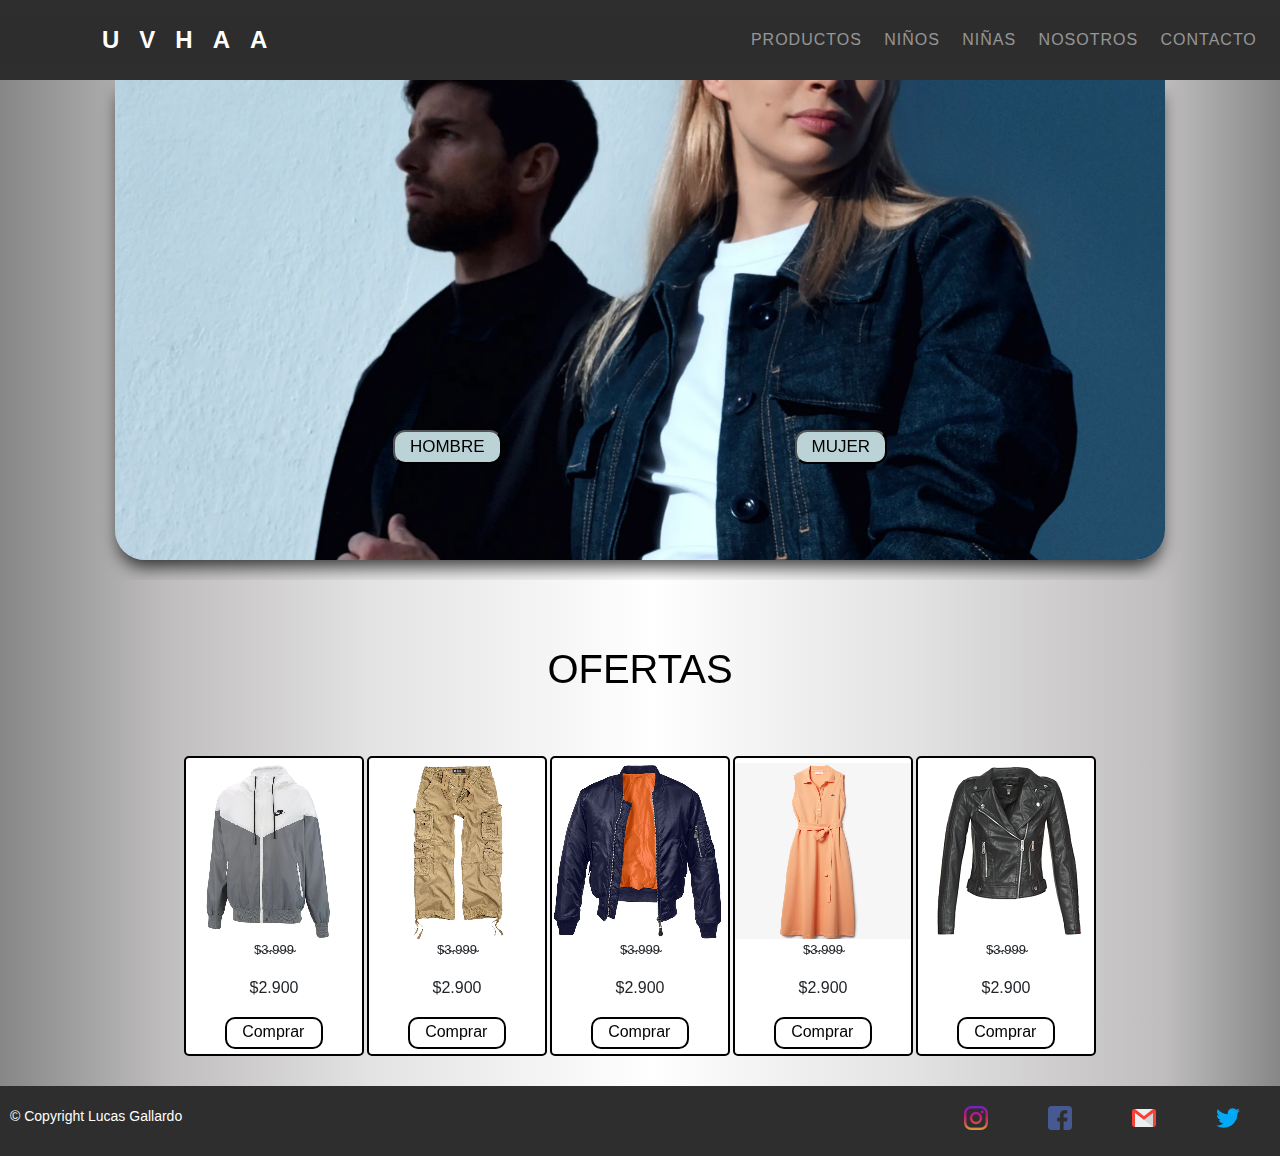
<file: index.html>
<!DOCTYPE html>
<html lang="es">

<head>
    <meta charset="UTF-8">
    <meta http-equiv="X-UA-Compatible" content="IE=edge">
    <meta name="viewport" content="width=, initial-scale=1.0">
    <link href="https://unpkg.com/aos@2.3.1/dist/aos.css" rel="stylesheet">
    <link rel="stylesheet" href="./css/bootstrap.min.css">
    <link rel="stylesheet" href="./css/styles.css">
    <title>Inicio | UVHAA LR</title>
    <link rel="icon" type="icon" href="./assets/Img/icontittle.png">
</head>

<body>
    <header>
        <nav class="navbar navbar-expand-lg  navpag">
            <div class="container-fluid">
                
                    <a class="navbar-brand logo__pagina active"  aria-current="page"  href="./index.html">UVHAA</a>
                    <button class="navbar-toggler" type="button" data-bs-toggle="collapse" data-bs-target="#navbarNav"
                        aria-controls="navbarNav" aria-expanded="false" aria-label="Toggle navigation">
                        <span class="navbar-toggler-icon"></span>
                    </button>
                
                <div class="collapse navbar-collapse" id="navbarNav">
                    <ul class="conteiner navbar-nav ms-auto nav-animation">
                        <li class="nav-item">
                            <a class="nav-link" href="./pages/productos.html">Productos</a>
                        </li>
                        <li class="nav-item">
                            <a class="nav-link " href="./pages/ninos.html">Niños</a>
                        </li>
                        <li class="nav-item">
                            <a class="nav-link " href="./pages/ninas.html">Niñas</a>
                        </li>
                        <li class="nav-item">
                            <a class="nav-link" href="./pages/nosotros.html">Nosotros</a>
                        </li>
                        <li class="nav-item">
                            <a class="nav-link "href="./pages/contacto.html">Contacto</a>
                        </li>
                    </ul>
                </div>
            </div>
        </nav>


    </header>

    <main>
        <section class="portada">
            <div class="portada__imagen" data-aos="zoom-in-down">
                <img src="./assets/Img/inicioImagen222222.png" alt="Hombre y mujer posando">
            </div>
            <div class="portada__botones" data-aos="zoom-in-down">
                <a href="./pages/productos.html#sec-h"><button class="portada__boton">HOMBRE</button></a>
                <a href="./pages/productos.html#sec-m"><button class="portada__boton">MUJER</button></a>
            </div>
        </section>
        <section class="ofertas">
            <h2 class="ofertas__titulo" data-aos="fade-right">OFERTAS</h2>
            <div class="ofertas__slider" data-aos="fade-right">
                <article class="ofertas__tarjetas">
                    <img src="./assets/Img/1oferta.png" alt="Campera Nike en oferta">
                    <p class="ofertas__tarjetas__preciotach">$̴3̴.̴9̴9̴9̴ </p>
                    <p class="ofertas__tarjetas__precio">$2.900</p>
                    <a href="" class="botn">Comprar</a>
                </article>

                <article class="ofertas__tarjetas">
                    <img src="./assets/Img/2oferta.png" alt="Pantalon en oferta">
                    <p class="ofertas__tarjetas__preciotach">$̴3̴.̴9̴9̴9̴ </p>
                    <p class="ofertas__tarjetas__precio">$2.900</p>
                    <a href="" class="botn">Comprar</a>
                </article>

                <article class="ofertas__tarjetas">
                    <img src="./assets/Img/3oferta.png" alt="Campera motoquero en oferta">
                    <p class="ofertas__tarjetas__preciotach">$̴3̴.̴9̴9̴9̴ </p>
                    <p class="ofertas__tarjetas__precio">$2.900</p>
                    <a href="" class="botn">Comprar</a>
                </article>

                <article class="ofertas__tarjetas">
                    <img src="./assets/Img/4oferta.png" alt="Vestido en oferta">
                    <p class="ofertas__tarjetas__preciotach">$̴3̴.̴9̴9̴9̴ </p>
                    <p class="ofertas__tarjetas__precio">$2.900</p>
                    <a href="" class="botn">Comprar</a>
                </article>

                <article class="ofertas__tarjetas">
                    <img src="./assets/Img/5oferta.png" alt="Campera de cuero en oferta">
                    <p class="ofertas__tarjetas__preciotach">$̴3̴.̴9̴9̴9̴ </p>
                    <p class="ofertas__tarjetas__precio">$2.900</p>
                    <a href="" class="botn">Comprar</a>
                </article>

            </div>
        </section>

    </main>

    <footer class="footer">
        <div class="footer__contenido">
            <div>
                <p class="contenido__footer__copy">© Copyright Lucas Gallardo</p>
            </div>
            <div>
                <ul class="footer__iconos">
                    <li class="icono__instagram">
                        <a href="https://www.instagram.com/" target="_blank"> <img
                                src="./assets/Img/instagramfooter.png" alt="Instagram"> </a>
                    </li>
                    <li class="icono__facebook">
                        <a href="https://www.facebook.com/" target="_blank"><img src="./assets/Img/facebook.png"
                                alt="Facebook"></a>
                    </li>
                    <li class="icono__gmail">
                        <a href="https://www.gmail.com/" target="blank"><img src="./assets/Img/gmail.png" alt="Gmail"></a>
                    </li>
                    <li class="icono__twitter">
                        <a href="https://www.twitter.com/" target="blank"><img src="./assets/Img/twitter.png"
                                alt="Twitter"></a>
                    </li>
                </ul>
            </div>
        </div>
    </footer>

    <script src="./js/bootstrap.bundle.min.js"></script>
    <script src="https://unpkg.com/aos@2.3.1/dist/aos.js"></script>
    <script>
        AOS.init();
    </script>
</body>

</html>
</file>
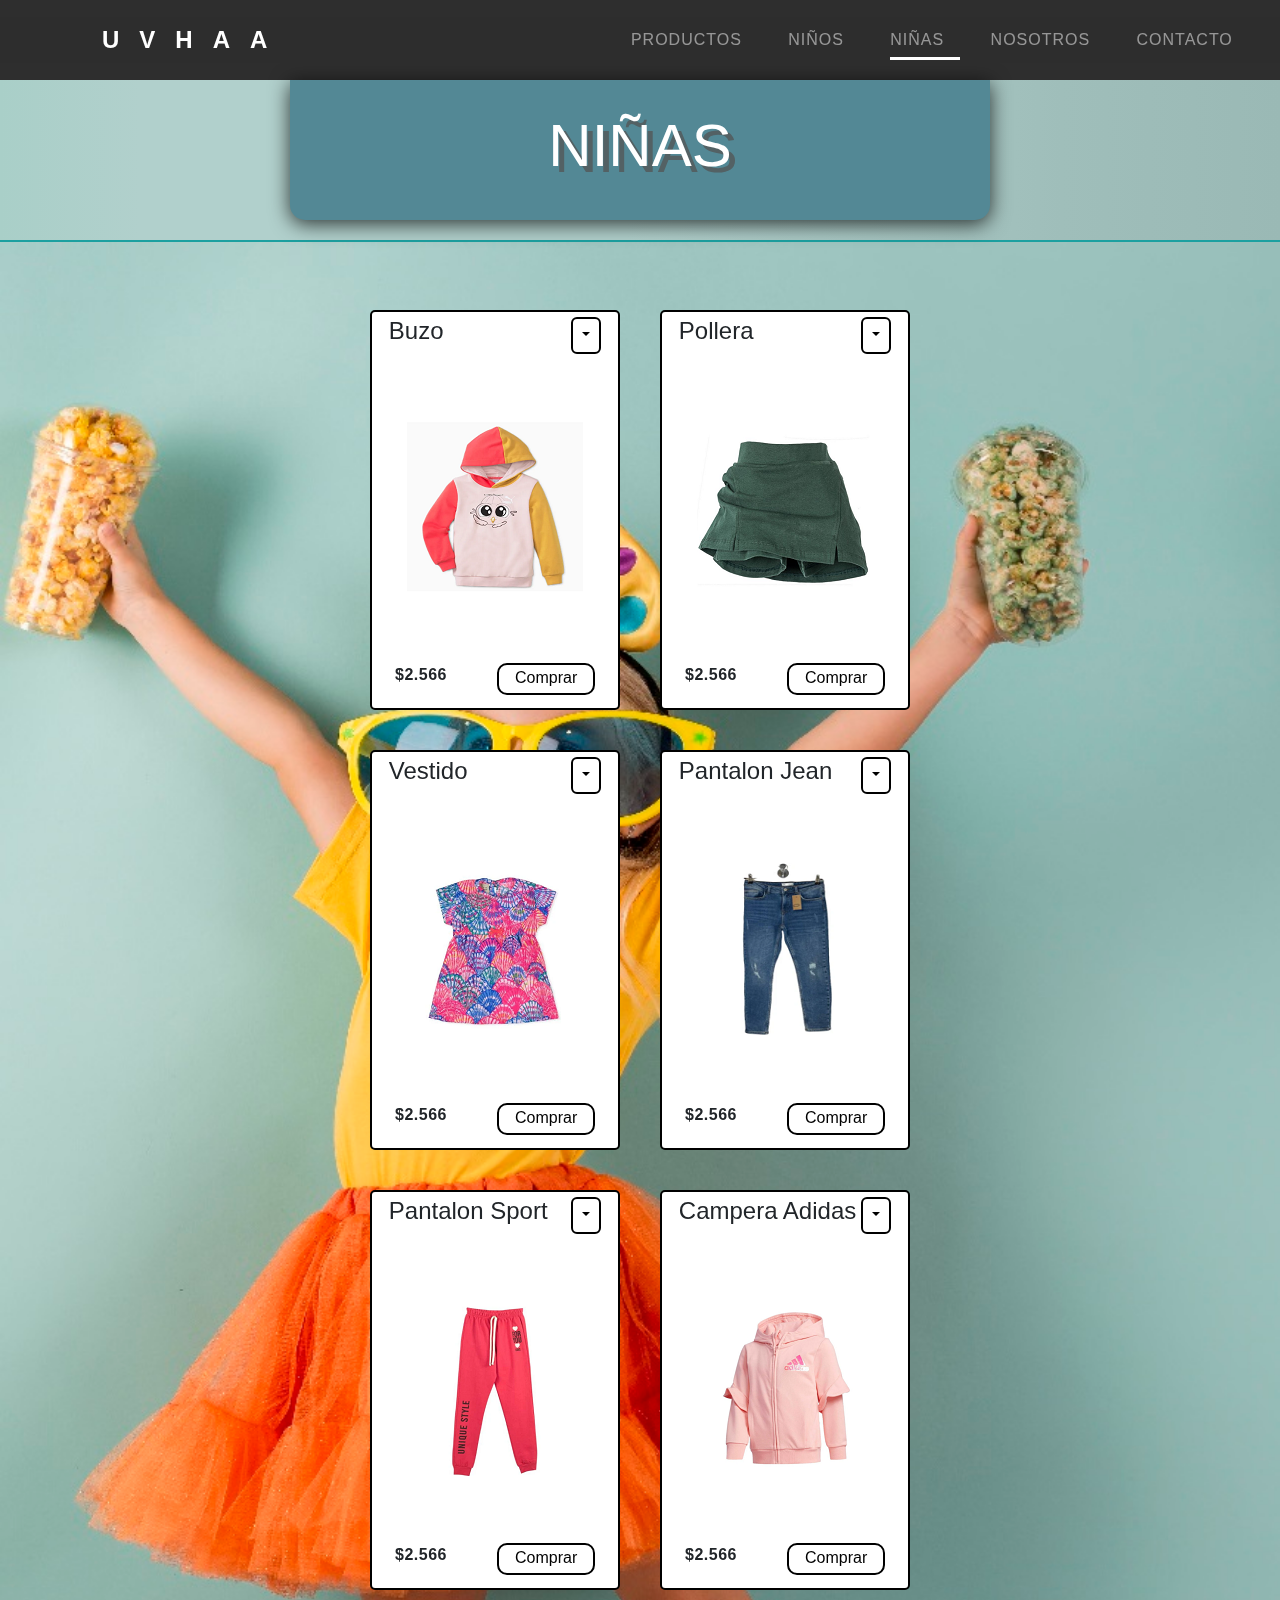
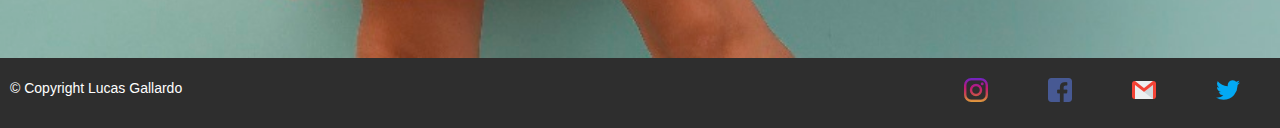
<file: pages/ninas.html>
<!DOCTYPE html>
<html lang="es">

<head>
    <meta charset="UTF-8">
    <meta http-equiv="X-UA-Compatible" content="IE=edge">
    <meta name="viewport" content="width=, initial-scale=1.0">
    <link href="https://unpkg.com/aos@2.3.1/dist/aos.css" rel="stylesheet">
    <link rel="stylesheet" href="../css/bootstrap.min.css">
    <link rel="stylesheet" href="../css/styles.css">
    <title>Niñas | UVHAA LR</title>
    <link rel="icon" type="icon" href="../assets/Img/icontittle.png">
</head>

<body>
    <header>
        <nav class="navbar navbar-expand-lg  navpag">
            <div class="container-fluid">
                
                    <a class="navbar-brand logo__pagina active"  aria-current="page"  href="../index.html">UVHAA</a>
                    <button class="navbar-toggler" type="button" data-bs-toggle="collapse" data-bs-target="#navbarNav"
                        aria-controls="navbarNav" aria-expanded="false" aria-label="Toggle navigation">
                        <span class="navbar-toggler-icon"></span>
                    </button>
                
                <div class="collapse navbar-collapse" id="navbarNav">
                    <ul class="navbar-nav ms-auto nav-animation">
                        <li class="nav-item pe-4">
                            <a class="nav-link" href="../pages/productos.html">Productos</a>
                        </li>
                        <li class="nav-item pe-4">
                            <a class="nav-link" href="../pages/ninos.html">Niños</a>
                        </li>
                        <li class="nav-item pe-4 current">
                            <a class="nav-link" href="../pages/ninas.html">Niñas</a>
                        </li>
                        <li class="nav-item pe-4">
                            <a class="nav-link" href="../pages/nosotros.html">Nosotros</a>
                        </li>
                        <li class="nav-item pe-4">
                            <a class="nav-link "href="../pages/contacto.html">Contacto</a>
                        </li>
                    </ul>
                </div>
            </div>
        </nav>


    </header>

    <main>
        <div>
            <section class="productospag-ninas">
                <div class="portada__pag" data-aos="zoom-in">
                    <h2>NIÑAS</h2>
                </div>
            </section>
            <section class="seccion__productos pt-5 pb-5 w-100 ninas-fondo">
                <div class="seccion__productos__catalogo-nin" data-aos="fade-up">
                    <article class="tarjetas__productos">
                        <div class="titulo-drop">
                            <h4 class="tarjeta__tittle">Buzo</h4>
                            <div class="btn-group">
                                <button type="button"
                                    class="btn btn-sm btn-secondary dropdown-toggle dropdown-toggle-split rounded-2"
                                    data-bs-toggle="dropdown" aria-expanded="false">
                                    <span class="visually-hidden">Toggle Dropdown</span>
                                </button>
                                <ul class="dropdown-menu dropdown-menu-end">
                                    <div class="drop-talles d-flex  justify-content-around pointer-event">
                                        <li><button>S</button></li>
                                        <li><button>M</button></li>
                                        <li><button>L</button></li>
                                        <li><button>XL</button></li>
                                        <li><button>XXL</button></li>
                                    </div>
                                </ul>
                            </div>
                        </div>
                        <img src="../assets/Img/productosninas/img1.png" alt="Buzo niña">
                        <div class="precio-compra">
                            <p>$2.566</p>
                            <a href="" class="botn">Comprar</a>
                        </div>
                    </article>
                    <article class="tarjetas__productos">
                        <div class="titulo-drop">
                            <h4 class="tarjeta__tittle">Pollera</h4>
                            <div class="btn-group">
                                <button type="button"
                                    class="btn btn-sm btn-secondary dropdown-toggle dropdown-toggle-split rounded-2"
                                    data-bs-toggle="dropdown" aria-expanded="false">
                                    <span class="visually-hidden">Toggle Dropdown</span>
                                </button>
                                <ul class="dropdown-menu dropdown-menu-end">
                                    <div class="drop-talles d-flex  justify-content-around pointer-event">
                                        <li><button>S</button></li>
                                        <li><button>M</button></li>
                                        <li><button>L</button></li>
                                        <li><button>XL</button></li>
                                        <li><button>XXL</button></li>
                                    </div>
                                </ul>
                            </div>
                        </div>
                        <img src="../assets/Img/productosninas/img2.png" alt="Pollera niña">
                        <div class="precio-compra">
                            <p>$2.566</p>
                            <a href="" class="botn">Comprar</a>
                        </div>
                    </article>
                    <article class="tarjetas__productos">
                        <div class="titulo-drop">
                            <h4 class="tarjeta__tittle">Vestido</h4>
                            <div class="btn-group">
                                <button type="button"
                                    class="btn btn-sm btn-secondary dropdown-toggle dropdown-toggle-split rounded-2"
                                    data-bs-toggle="dropdown" aria-expanded="false">
                                    <span class="visually-hidden">Toggle Dropdown</span>
                                </button>
                                <ul class="dropdown-menu dropdown-menu-end">
                                    <div class="drop-talles d-flex  justify-content-around pointer-event">
                                        <li><button>S</button></li>
                                        <li><button>M</button></li>
                                        <li><button>L</button></li>
                                        <li><button>XL</button></li>
                                        <li><button>XXL</button></li>
                                    </div>
                                </ul>
                            </div>
                        </div>
                        <img src="../assets/Img/productosninas/img3.png" alt="Vestido niña">
                        <div class="precio-compra">
                            <p>$2.566</p>
                            <a href="" class="botn">Comprar</a>
                        </div>
                    </article>
                    <article class="tarjetas__productos">
                        <div class="titulo-drop">
                            <h4 class="tarjeta__tittle">Pantalon Jean</h4>
                            <div class="btn-group">
                                <button type="button"
                                    class="btn btn-sm btn-secondary dropdown-toggle dropdown-toggle-split rounded-2"
                                    data-bs-toggle="dropdown" aria-expanded="false">
                                    <span class="visually-hidden">Toggle Dropdown</span>
                                </button>
                                <ul class="dropdown-menu dropdown-menu-end">
                                    <div class="drop-talles d-flex  justify-content-around pointer-event">
                                        <li><button>S</button></li>
                                        <li><button>M</button></li>
                                        <li><button>L</button></li>
                                        <li><button>XL</button></li>
                                        <li><button>XXL</button></li>
                                    </div>
                                </ul>
                            </div>
                        </div>
                        <img src="../assets/Img/productosninas/img4.png" alt="Pantalon jean niña">
                        <div class="precio-compra">
                            <p>$2.566</p>
                            <a href="" class="botn">Comprar</a>
                        </div>
                    </article>
                    <article class="tarjetas__productos">
                        <div class="titulo-drop">
                            <h4 class="tarjeta__tittle">Pantalon Sport</h4>
                            <div class="btn-group">
                                <button type="button"
                                    class="btn btn-sm btn-secondary dropdown-toggle dropdown-toggle-split rounded-2"
                                    data-bs-toggle="dropdown" aria-expanded="false">
                                    <span class="visually-hidden">Toggle Dropdown</span>
                                </button>
                                <ul class="dropdown-menu dropdown-menu-end">
                                    <div class="drop-talles d-flex  justify-content-around pointer-event">
                                        <li><button>S</button></li>
                                        <li><button>M</button></li>
                                        <li><button>L</button></li>
                                        <li><button>XL</button></li>
                                        <li><button>XXL</button></li>
                                    </div>
                                </ul>
                            </div>
                        </div>
                        <img src="../assets/Img/productosninas/img5.png" alt="Pantalon sport niña">
                        <div class="precio-compra">
                            <p>$2.566</p>
                            <a href="" class="botn">Comprar</a>
                        </div>
                    </article>
                    <article class="tarjetas__productos">
                        <div class="titulo-drop">
                            <h4 class="tarjeta__tittle">Campera Adidas</h4>
                            <div class="btn-group">
                                <button type="button"
                                    class="btn btn-sm btn-secondary dropdown-toggle dropdown-toggle-split rounded-2"
                                    data-bs-toggle="dropdown" aria-expanded="false">
                                    <span class="visually-hidden">Toggle Dropdown</span>
                                </button>
                                <ul class="dropdown-menu dropdown-menu-end">
                                    <div class="drop-talles d-flex  justify-content-around pointer-event">
                                        <li><button>S</button></li>
                                        <li><button>M</button></li>
                                        <li><button>L</button></li>
                                        <li><button>XL</button></li>
                                        <li><button>XXL</button></li>
                                    </div>
                                </ul>
                            </div>
                        </div>
                        <img src="../assets/Img/productosninas/img6.png" alt="Campera adidas niña">
                        <div class="precio-compra">
                            <p>$2.566</p>
                            <a href="" class="botn">Comprar</a>
                        </div>
                    </article>
                </div>
            </section>
        </div>
    </main>


    <footer class="footer">
        <div class="footer__contenido">
            <div>
                <p class="contenido__footer__copy">© Copyright Lucas Gallardo</p>
            </div>
            <div>
                <ul class="footer__iconos">
                    <li class="icono__instagram">
                        <a href="https://www.instagram.com/" target="_blank"> <img
                                src="../assets/Img/instagramfooter.png" alt="Instagram"> </a>
                    </li>
                    <li class="icono__facebook">
                        <a href="https://www.facebook.com/" target="_blank"><img src="../assets/Img/facebook.png"
                                alt="Facebook"></a>
                    </li>
                    <li class="icono__gmail">
                        <a href="https://www.gmail.com/" target="blank"><img src="../assets/Img/gmail.png" alt="Gmail"></a>
                    </li>
                    <li class="icono__twitter">
                        <a href="https://www.twitter.com/" target="blank"><img src="../assets/Img/twitter.png"
                                alt="Twitter"></a>
                    </li>
                </ul>
            </div>
        </div>
    </footer>

    <script src="../js/bootstrap.bundle.min.js"></script>
    <script src="https://unpkg.com/aos@2.3.1/dist/aos.js"></script>
    <script>
        AOS.init();
    </script>

</body>

</html>
</file>
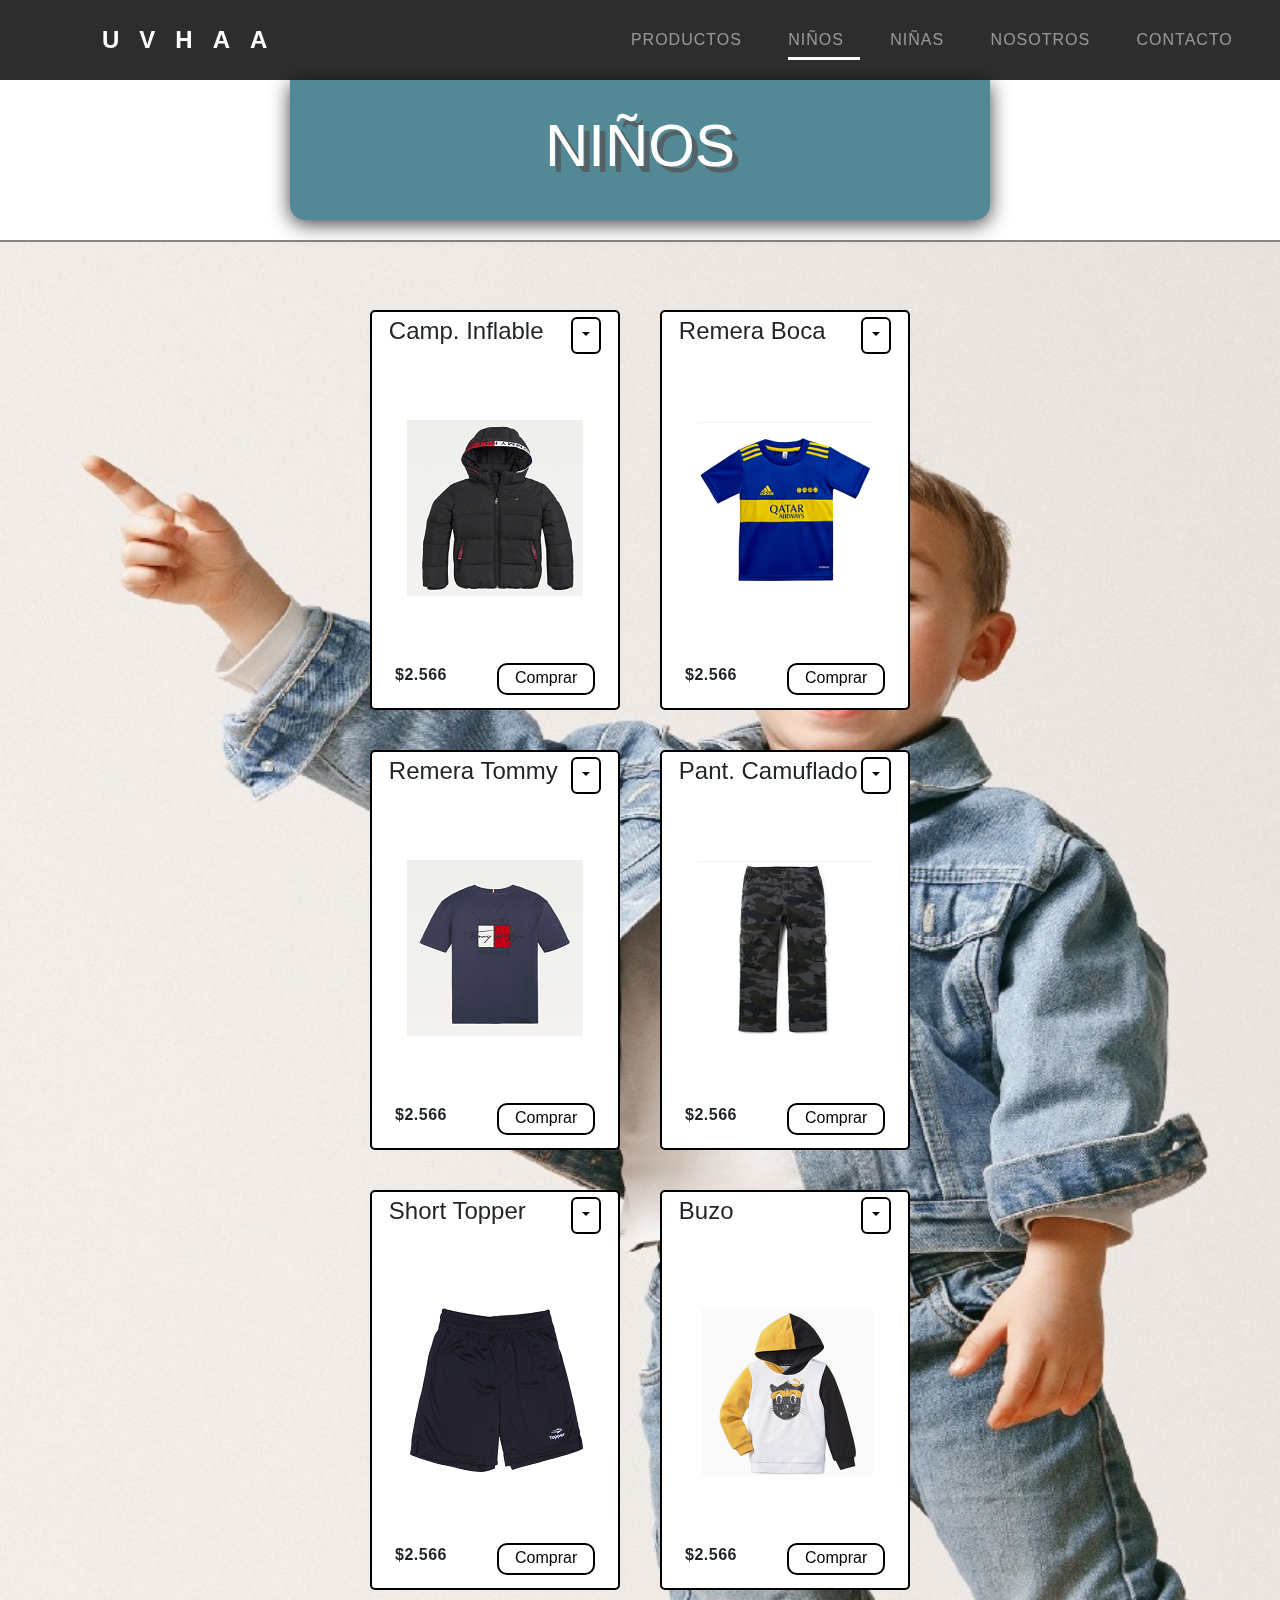
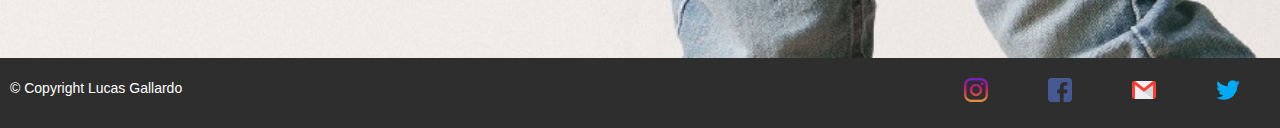
<file: pages/ninos.html>
<!DOCTYPE html>
<html lang="es">

<head>
    <meta charset="UTF-8">
    <meta http-equiv="X-UA-Compatible" content="IE=edge">
    <meta name="viewport" content="width=, initial-scale=1.0">
    <link href="https://unpkg.com/aos@2.3.1/dist/aos.css" rel="stylesheet">
    <link rel="stylesheet" href="../css/bootstrap.min.css">
    <link rel="stylesheet" href="../css/styles.css">
    <title>Niños | UVHAA LR</title>
    <link rel="icon" type="icon" href="../assets/Img/icontittle.png">
</head>

<body>
    <header>
        <nav class="navbar navbar-expand-lg  navpag">
            <div class="container-fluid">
                
                    <a class="navbar-brand logo__pagina active"  aria-current="page"  href="../index.html">UVHAA</a>
                    <button class="navbar-toggler" type="button" data-bs-toggle="collapse" data-bs-target="#navbarNav"
                        aria-controls="navbarNav" aria-expanded="false" aria-label="Toggle navigation">
                        <span class="navbar-toggler-icon"></span>
                    </button>
                
                <div class="collapse navbar-collapse" id="navbarNav">
                    <ul class="navbar-nav ms-auto nav-animation">
                        <li class="nav-item pe-4">
                            <a class="nav-link" href="../pages/productos.html">Productos</a>
                        </li>
                        <li class="nav-item pe-4 current">
                            <a class="nav-link" href="../pages/ninos.html">Niños</a>
                        </li>
                        <li class="nav-item pe-4">
                            <a class="nav-link" href="../pages/ninas.html">Niñas</a>
                        </li>
                        <li class="nav-item pe-4">
                            <a class="nav-link" href="../pages/nosotros.html">Nosotros</a>
                        </li>
                        <li class="nav-item pe-4">
                            <a class="nav-link "href="../pages/contacto.html">Contacto</a>
                        </li>
                    </ul>
                </div>
            </div>
        </nav>


    </header>

    <main>
        <section class="productospag-ninos">
            <div class="portada__pag" data-aos="zoom-in">
            <h2>NIÑOS</h2>
        </div>
        </section>
        <section class="seccion__productos pt-5 pb-5 w-100 ninos-fondo">
            <div class="seccion__productos__catalogo-nin" data-aos="fade-up">
                <article class="tarjetas__productos">
                    <div class="titulo-drop">
                        <h4 class="tarjeta__tittle">Camp. Inflable</h4>
                        <div class="btn-group">
                            <button type="button"
                                class="btn btn-sm btn-secondary dropdown-toggle dropdown-toggle-split rounded-2"
                                data-bs-toggle="dropdown" aria-expanded="false">
                                <span class="visually-hidden">Toggle Dropdown</span>
                            </button>
                            <ul class="dropdown-menu dropdown-menu-end">
                                <div class="drop-talles d-flex  justify-content-around pointer-event">
                                    <li><button>S</button></li>
                                    <li><button>M</button></li>
                                    <li><button>L</button></li>
                                    <li><button>XL</button></li>
                                    <li><button>XXL</button></li>
                                </div>
                            </ul>
                        </div>
                    </div>
                    <img src="../assets/Img/productosninos/img1.png" alt="Campera inflable niño">
                    <div class="precio-compra">
                        <p>$2.566</p>
                        <a href="" class="botn">Comprar</a>
                    </div>
                </article>
                <article class="tarjetas__productos">
                    <div class="titulo-drop">
                        <h4 class="tarjeta__tittle">Remera Boca</h4>
                        <div class="btn-group">
                            <button type="button"
                                class="btn btn-sm btn-secondary dropdown-toggle dropdown-toggle-split rounded-2"
                                data-bs-toggle="dropdown" aria-expanded="false">
                                <span class="visually-hidden">Toggle Dropdown</span>
                            </button>
                            <ul class="dropdown-menu dropdown-menu-end">
                                <div class="drop-talles d-flex  justify-content-around pointer-event">
                                    <li><button>S</button></li>
                                    <li><button>M</button></li>
                                    <li><button>L</button></li>
                                    <li><button>XL</button></li>
                                    <li><button>XXL</button></li>
                                </div>
                            </ul>
                        </div>
                    </div>
                    <img src="../assets/Img/productosninos/img2.png" alt="Remera boca niño">
                    <div class="precio-compra">
                        <p>$2.566</p>
                        <a href="" class="botn">Comprar</a>
                    </div>
                </article>
                <article class="tarjetas__productos">
                    <div class="titulo-drop">
                        <h4 class="tarjeta__tittle">Remera Tommy</h4>
                        <div class="btn-group">
                            <button type="button"
                                class="btn btn-sm btn-secondary dropdown-toggle dropdown-toggle-split rounded-2"
                                data-bs-toggle="dropdown" aria-expanded="false">
                                <span class="visually-hidden">Toggle Dropdown</span>
                            </button>
                            <ul class="dropdown-menu dropdown-menu-end">
                                <div class="drop-talles d-flex  justify-content-around pointer-event">
                                    <li><button>S</button></li>
                                    <li><button>M</button></li>
                                    <li><button>L</button></li>
                                    <li><button>XL</button></li>
                                    <li><button>XXL</button></li>
                                </div>
                            </ul>
                        </div>
                    </div>
                    <img src="../assets/Img/productosninos/img3.png" alt="Remera tommy niño">
                    <div class="precio-compra">
                        <p>$2.566</p>
                        <a href="" class="botn">Comprar</a>
                    </div>
                </article>
                <article class="tarjetas__productos">
                    <div class="titulo-drop">
                        <h4 class="tarjeta__tittle">Pant. Camuflado</h4>
                        <div class="btn-group">
                            <button type="button"
                                class="btn btn-sm btn-secondary dropdown-toggle dropdown-toggle-split rounded-2"
                                data-bs-toggle="dropdown" aria-expanded="false">
                                <span class="visually-hidden">Toggle Dropdown</span>
                            </button>
                            <ul class="dropdown-menu dropdown-menu-end">
                                <div class="drop-talles d-flex  justify-content-around pointer-event">
                                    <li><button>S</button></li>
                                    <li><button>M</button></li>
                                    <li><button>L</button></li>
                                    <li><button>XL</button></li>
                                    <li><button>XXL</button></li>
                                </div>
                            </ul>
                        </div>
                    </div>
                    <img src="../assets/Img/productosninos/img4.png" alt="Pantalon camuflado niño">
                    <div class="precio-compra">
                        <p>$2.566</p>
                        <a href="" class="botn">Comprar</a>
                    </div>
                </article>
                <article class="tarjetas__productos">
                    <div class="titulo-drop">
                        <h4 class="tarjeta__tittle">Short Topper</h4>
                        <div class="btn-group">
                            <button type="button"
                                class="btn btn-sm btn-secondary dropdown-toggle dropdown-toggle-split rounded-2"
                                data-bs-toggle="dropdown" aria-expanded="false">
                                <span class="visually-hidden">Toggle Dropdown</span>
                            </button>
                            <ul class="dropdown-menu dropdown-menu-end">
                                <div class="drop-talles d-flex  justify-content-around pointer-event">
                                    <li><button>S</button></li>
                                    <li><button>M</button></li>
                                    <li><button>L</button></li>
                                    <li><button>XL</button></li>
                                    <li><button>XXL</button></li>
                                </div>
                            </ul>
                        </div>
                    </div>
                    <img src="../assets/Img/productosninos/img5.png" alt="Short topper niño">
                    <div class="precio-compra">
                        <p>$2.566</p>
                        <a href="" class="botn">Comprar</a>
                    </div>
                </article>
                <article class="tarjetas__productos">
                    <div class="titulo-drop">
                        <h4 class="tarjeta__tittle">Buzo</h4>
                        <div class="btn-group">
                            <button type="button"
                                class="btn btn-sm btn-secondary dropdown-toggle dropdown-toggle-split rounded-2"
                                data-bs-toggle="dropdown" aria-expanded="false">
                                <span class="visually-hidden">Toggle Dropdown</span>
                            </button>
                            <ul class="dropdown-menu dropdown-menu-end">
                                <div class="drop-talles d-flex  justify-content-around pointer-event">
                                    <li><button>S</button></li>
                                    <li><button>M</button></li>
                                    <li><button>L</button></li>
                                    <li><button>XL</button></li>
                                    <li><button>XXL</button></li>
                                </div>
                            </ul>
                        </div>
                    </div>
                    <img src="../assets/Img/productosninos/img6.png" alt="Buzo niño">
                    <div class="precio-compra">
                        <p>$2.566</p>
                        <a href="" class="botn">Comprar</a>
                    </div>
                </article>
            </div>
        </section>
    </main>


    <footer class="footer">
        <div class="footer__contenido">
            <div>
                <p class="contenido__footer__copy">© Copyright Lucas Gallardo</p>
            </div>
            <div>
                <ul class="footer__iconos">
                    <li class="icono__instagram">
                        <a href="https://www.instagram.com/" target="_blank"> <img
                                src="../assets/Img/instagramfooter.png" alt="Instagram"> </a>
                    </li>
                    <li class="icono__facebook">
                        <a href="https://www.facebook.com/" target="_blank"><img src="../assets/Img/facebook.png"
                                alt="Facebook"></a>
                    </li>
                    <li class="icono__gmail">
                        <a href="https://www.gmail.com/" target="blank"><img src="../assets/Img/gmail.png" alt="Gmail"></a>
                    </li>
                    <li class="icono__twitter">
                        <a href="https://www.twitter.com/" target="blank"><img src="../assets/Img/twitter.png"
                                alt="Twitter"></a>
                    </li>
                </ul>
            </div>
        </div>
    </footer>

    <script src="../js/bootstrap.bundle.min.js"></script>
    <script src="https://unpkg.com/aos@2.3.1/dist/aos.js"></script>
    <script>
        AOS.init();
    </script>
</body>


</html>
</file>
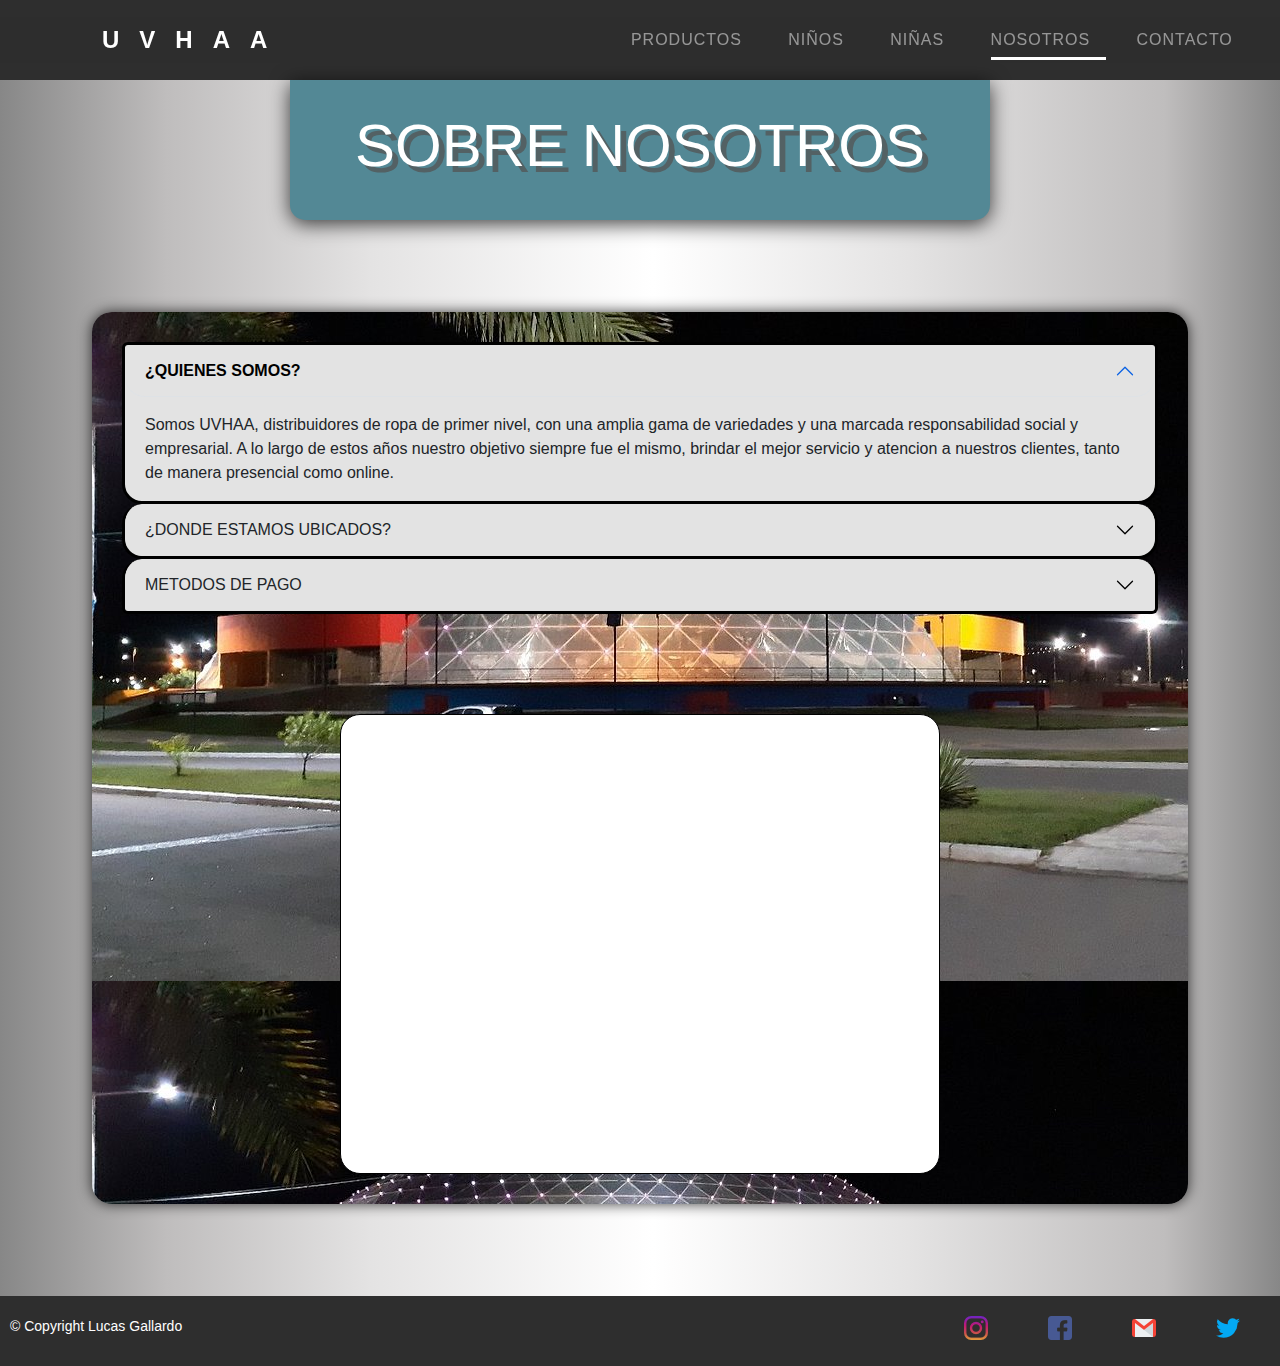
<file: pages/nosotros.html>
<!DOCTYPE html>
<html lang="es">

<head>
    <meta charset="UTF-8">
    <meta http-equiv="X-UA-Compatible" content="IE=edge">
    <meta name="viewport" content="width=, initial-scale=1.0">
    <link href="https://unpkg.com/aos@2.3.1/dist/aos.css" rel="stylesheet">
    <link rel="stylesheet" href="../css/bootstrap.min.css">
    <link rel="stylesheet" href="../css/styles.css">
    <title>Nosotros | UVHAA LR</title>
    <link rel="icon" type="icon" href="../assets/Img/icontittle.png">
</head>

<body>
    <header>
        <nav class="navbar navbar-expand-lg  navpag">
            <div class="container-fluid">

                <a class="navbar-brand logo__pagina active" aria-current="page" href="../index.html">UVHAA</a>
                <button class="navbar-toggler" type="button" data-bs-toggle="collapse" data-bs-target="#navbarNav"
                    aria-controls="navbarNav" aria-expanded="false" aria-label="Toggle navigation">
                    <span class="navbar-toggler-icon"></span>
                </button>

                <div class="collapse navbar-collapse" id="navbarNav">
                    <ul class="navbar-nav ms-auto nav-animation">
                        <li class="nav-item pe-4">
                            <a class="nav-link" href="../pages/productos.html">Productos</a>
                        </li>
                        <li class="nav-item pe-4">
                            <a class="nav-link" href="../pages/ninos.html">Niños</a>
                        </li>
                        <li class="nav-item pe-4">
                            <a class="nav-link" href="../pages/ninas.html">Niñas</a>
                        </li>
                        <li class="nav-item pe-4 current">
                            <a class="nav-link" href="../pages/nosotros.html">Nosotros</a>
                        </li>
                        <li class="nav-item pe-4">
                            <a class="nav-link " href="../pages/contacto.html">Contacto</a>
                        </li>
                    </ul>
                </div>
            </div>
        </nav>


    </header>

    <main>
        <div>
            <section class="portadanosotros" data-aos="zoom-in">
                <div class="portada__pag">
                    <h2>SOBRE NOSOTROS</h2>
                </div>
            </section>
            <section class="contenido__nosotros">
                <div class="contenido__nosotros__cuadro">
                    <div class="accordion" id="accordionExample" data-aos="fade-down-right">
                        <div class="accordion-item">
                            <h2 class="accordion-header" id="headingOne">
                                <button class="accordion-button" type="button" data-bs-toggle="collapse"
                                    data-bs-target="#collapseOne" aria-expanded="true" aria-controls="collapseOne">
                                    ¿QUIENES SOMOS?
                                </button>
                            </h2>
                            <div id="collapseOne" class="accordion-collapse collapse show" aria-labelledby="headingOne"
                                data-bs-parent="#accordionExample">
                                <div class="accordion-body">
                                    Somos UVHAA, distribuidores de ropa de primer nivel, con una amplia gama de
                                    variedades y una marcada responsabilidad social y empresarial. A lo largo de estos
                                    años nuestro objetivo siempre fue el mismo, brindar el mejor servicio y atencion a
                                    nuestros clientes, tanto de manera presencial como online.
                                </div>
                            </div>
                        </div>
                        <div class="accordion-item">
                            <h2 class="accordion-header" id="headingTwo">
                                <button class="accordion-button collapsed" type="button" data-bs-toggle="collapse"
                                    data-bs-target="#collapseTwo" aria-expanded="false" aria-controls="collapseTwo">
                                    ¿DONDE ESTAMOS UBICADOS?
                                </button>
                            </h2>
                            <div id="collapseTwo" class="accordion-collapse collapse" aria-labelledby="headingTwo"
                                data-bs-parent="#accordionExample">
                                <div class="accordion-body">
                                    UVHAA LA RIOJA - Buenos Aires 328
                                    <h5>Horarios</h5>
                                    <h6>Lunes a Viernes: 09:00hs-17:00hs</h6>
                                    <h6>Sabado: 09:00hs-13:00hs</h6>
                                    <h6>Whatsapp - +54 11 234567</h6>
                                </div>
                            </div>
                        </div>
                        <div class="accordion-item">
                            <h2 class="accordion-header" id="headingThree">
                                <button class="accordion-button collapsed" type="button" data-bs-toggle="collapse"
                                    data-bs-target="#collapseThree" aria-expanded="false" aria-controls="collapseThree">
                                    METODOS DE PAGO
                                </button>
                            </h2>
                            <div id="collapseThree" class="accordion-collapse collapse" aria-labelledby="headingThree"
                                data-bs-parent="#accordionExample">
                                <div class="accordion-body">
                                    <h5>Efectivo o Debito inmediato:</h5>
                                    <img src="../assets/Img/metpago/icon-visa.png" alt="Visa">
                                    <img src="../assets/Img/metpago/icon-mastercard-logo.png" alt="Mastercard">
                                    <img src="../assets/Img/metpago/icon-mercado-pago.png" alt="Mercadopago">
                                    <img src="../assets/Img/metpago/icon-american-express.png" alt="American Express">
                                </div>
                            </div>
                        </div>
                    </div>

                    <div class="contenido__nosotros__googlemaps">
                        <iframe
                            src="https://www.google.com/maps/embed?pb=!1m18!1m12!1m3!1d434.422315636167!2d-66.85587471432588!3d-29.4177313212396!2m3!1f0!2f0!3f0!3m2!1i1024!2i768!4f13.1!3m3!1m2!1s0x9427dbccfce09929%3A0x5303fbbd00d63d42!2sUvhaa%20La%20Rioja!5e0!3m2!1sen!2sar!4v1662950008829!5m2!1sen!2sar"
                            width="600" height="458" style="border:0;;" allowfullscreen="" loading="lazy"
                            referrerpolicy="no-referrer-when-downgrade"></iframe>
                    </div>
                </div>
            </section>
        </div>
    </main>

    <footer class="footer">
        <div class="footer__contenido">
            <div>
                <p class="contenido__footer__copy">© Copyright Lucas Gallardo</p>
            </div>
            <div>
                <ul class="footer__iconos">
                    <li class="icono__instagram">
                        <a href="https://www.instagram.com/" target="_blank"> <img
                                src="../assets/Img/instagramfooter.png" alt="Instagram"> </a>
                    </li>
                    <li class="icono__facebook">
                        <a href="https://www.facebook.com/" target="_blank"><img src="../assets/Img/facebook.png"
                                alt="Facebook"></a>
                    </li>
                    <li class="icono__gmail">
                        <a href="https://www.gmail.com/" target="blank"><img src="../assets/Img/gmail.png"
                                alt="Gmail"></a>
                    </li>
                    <li class="icono__twitter">
                        <a href="https://www.twitter.com/" target="blank"><img src="../assets/Img/twitter.png"
                                alt="Twitter"></a>
                    </li>
                </ul>
            </div>
        </div>
    </footer>

    <script src="../js/bootstrap.bundle.min.js"></script>
    <script src="https://unpkg.com/aos@2.3.1/dist/aos.js"></script>
    <script>
        AOS.init();
    </script>
</body>



</html>
</file>
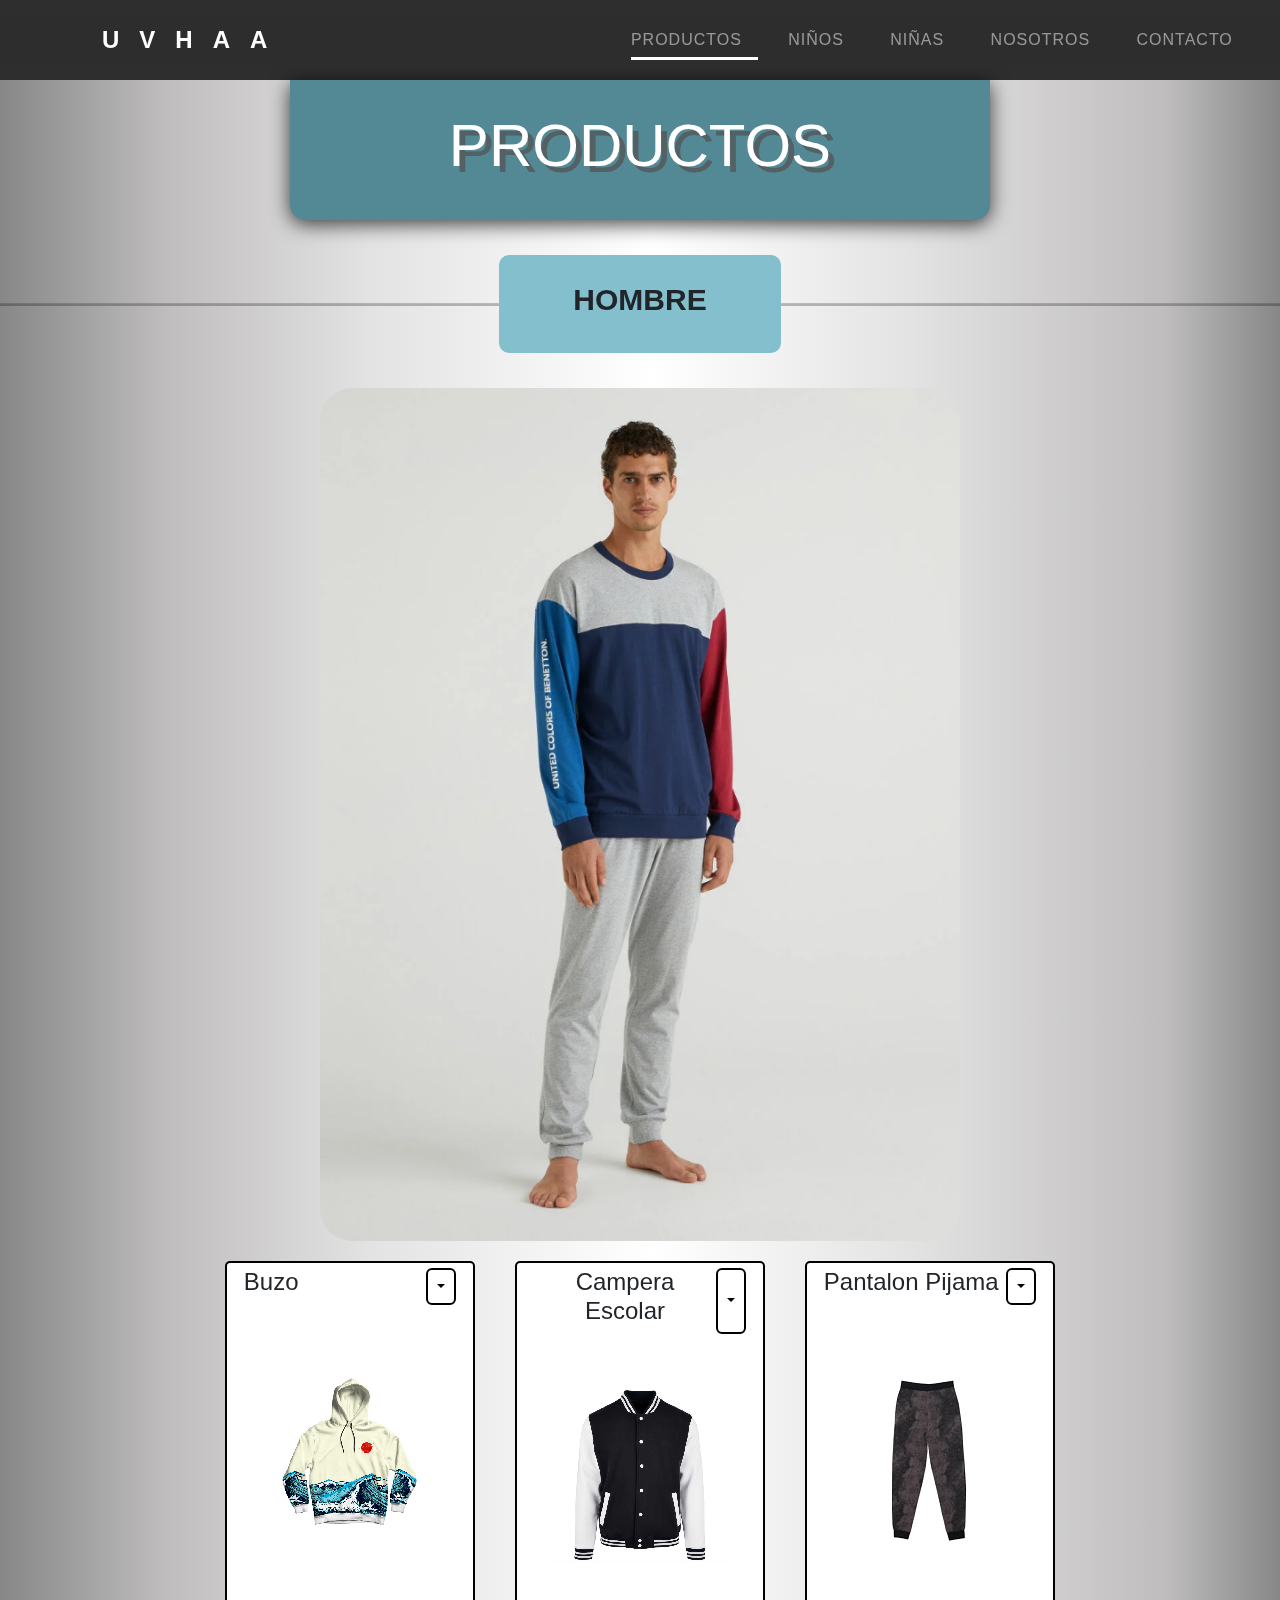
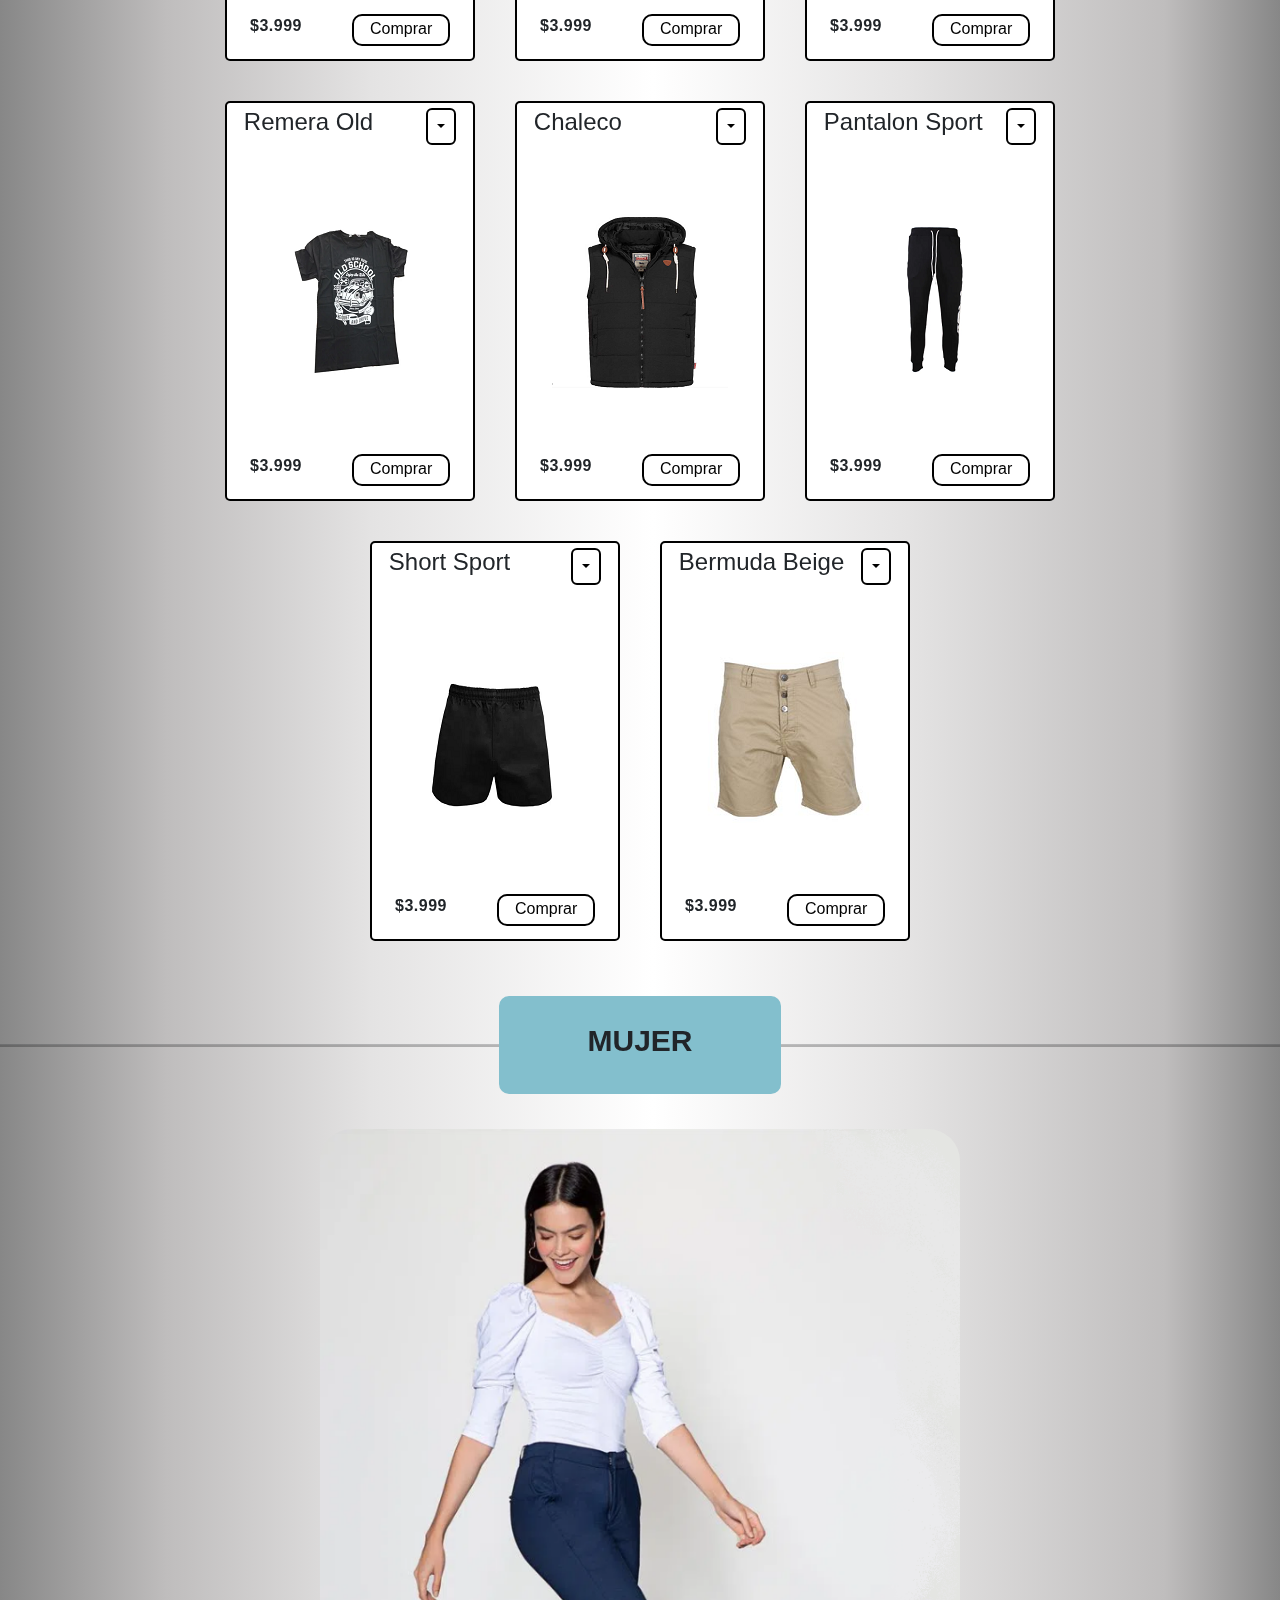
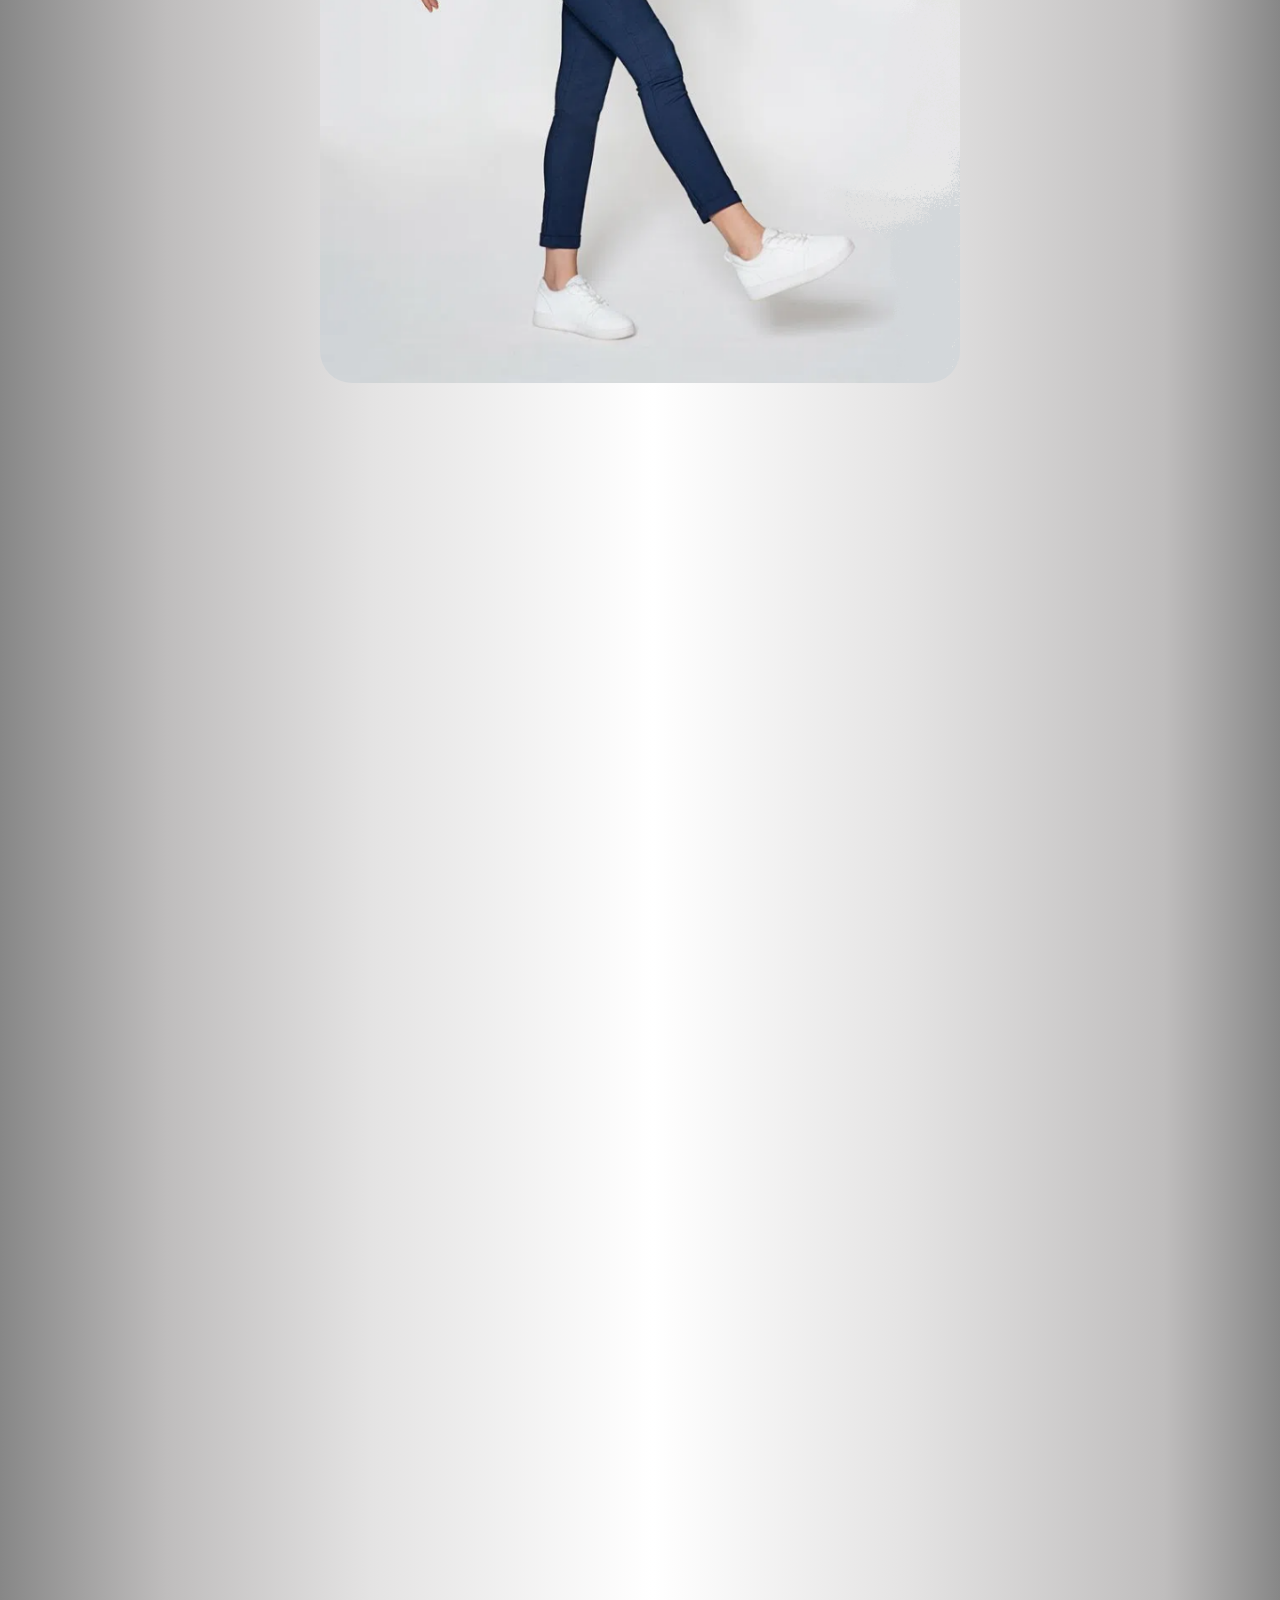
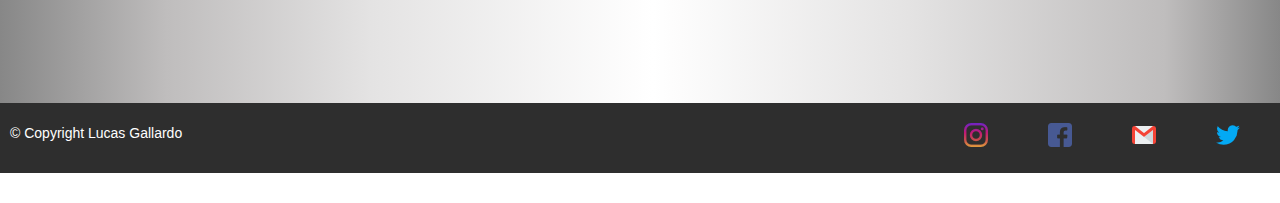
<file: pages/productos.html>
<!DOCTYPE html>
<html lang="es">

<head>
    <meta charset="UTF-8">
    <meta http-equiv="X-UA-Compatible" content="IE=edge">
    <meta name="viewport" content="width=, initial-scale=1.0">
    <link href="https://unpkg.com/aos@2.3.1/dist/aos.css" rel="stylesheet">
    <link rel="stylesheet" href="../css/bootstrap.min.css">
    <link rel="stylesheet" href="../css/styles.css">
    <title>Productos | UVHAA LR</title>
    <link rel="icon" type="icon" href="../assets/Img/icontittle.png">
</head>

<body>
    <header>
        <nav class="navbar navbar-expand-lg  navpag">
            <div class="container-fluid">

                <a class="navbar-brand logo__pagina active" aria-current="page" href="../index.html">UVHAA</a>
                <button class="navbar-toggler" type="button" data-bs-toggle="collapse"
                    data-bs-target="#navbarNav" aria-controls="navbarNav" aria-expanded="false"
                    aria-label="Toggle navigation">
                    <span class="navbar-toggler-icon"></span>
                </button>

                <div class="collapse navbar-collapse " id="navbarNav">
                    <ul class="navbar-nav ms-auto nav-animation">
                        <li class="nav-item pe-4 current">
                            <a class="nav-link" href="../pages/productos.html">Productos</a>
                        </li>
                        <li class="nav-item pe-4">
                            <a class="nav-link" href="../pages/ninos.html">Niños</a>
                        </li>
                        <li class="nav-item pe-4">
                            <a class="nav-link" href="../pages/ninas.html">Niñas</a>
                        </li>
                        <li class="nav-item pe-4">
                            <a class="nav-link" href="../pages/nosotros.html">Nosotros</a>
                        </li>
                        <li class="nav-item pe-4">
                            <a class="nav-link " href="../pages/contacto.html">Contacto</a>
                        </li>
                    </ul>
                </div>
            </div>
        </nav>


    </header>

    <main>
        <div data-aos="fade-up">
            <section class="productospag" data-aos="zoom-in">
                <div class="portada__pag">
                    <h2>PRODUCTOS</h2>
                </div>
            </section>
            <section>
                <div class="contenedor">
                    <hr>
                    <div class="contenedor__cuadro">
                        <h3 id="sec-h" class="contenedor__cuadro__tittle">HOMBRE</h3>
                    </div>
                    <hr>
                </div>
                <div class="prod-mob d-flex justify-content-around pt-5 pb-3">
                    <div id="carouselExampleSlidesOnly" class="slid-mob carousel slide w-50 ps-5  h-100" data-bs-ride="carousel">
                        <div class="carousel-inner">
                            <div class="carousel-item active">
                                <img src="../assets/Img/productosfondo/foto1.png" class="d-block w-100 rounded-5 h-100"
                                    alt="Modelo hombre">
                            </div>
                            <div class="carousel-item">
                                <img src="../assets/Img/productosfondo/foto2.png" class="d-block w-100 rounded-5 h-100"
                                    alt="Modelo hombre">
                            </div>
                            <div class="carousel-item">
                                <img src="../assets/Img/productosfondo/foto3.png" class="d-block w-100 rounded-5 h-100"
                                    alt="Modelo hombre">
                            </div>
                        </div>
                    </div>
                    <div class="seccion__productos justify-content-start">
                        <div class="seccion__productos__catalogo w-auto justify-content-start">
                            <article class="tarjetas__productos">
                                <div class="titulo-drop">
                                    <h4 class="tarjeta__tittle">Buzo</h4>
                                    <div class="btn-group">
                                        <button type="button"
                                            class="btn btn-sm btn-secondary dropdown-toggle dropdown-toggle-split rounded-2"
                                            data-bs-toggle="dropdown" aria-expanded="false">
                                            <span class="visually-hidden">Toggle Dropdown</span>
                                        </button>
                                        <ul class="dropdown-menu dropdown-menu-end">
                                            <div class="drop-talles d-flex  justify-content-around pointer-event">
                                                <li><button>S</button></li>
                                                <li><button>M</button></li>
                                                <li><button>L</button></li>
                                                <li><button>XL</button></li>
                                                <li><button>XXL</button></li>
                                            </div>
                                        </ul>
                                    </div>
                                </div>
                                <img src="../assets/Img/productoshombre/img1.png" alt="Buzo hombre">
                                <div class="precio-compra">
                                    <p>$3.999</p>
                                    <a href="" class="botn">Comprar</a>
                                </div>
                            </article>
                            <article class="tarjetas__productos">
                                <div class="titulo-drop">
                                    <h4 class="tarjeta__tittle">Campera Escolar</h4>
                                    <div class="btn-group">
                                        <button type="button"
                                            class="btn btn-sm btn-secondary dropdown-toggle dropdown-toggle-split rounded-2"
                                            data-bs-toggle="dropdown" aria-expanded="false">
                                            <span class="visually-hidden">Toggle Dropdown</span>
                                        </button>
                                        <ul class="dropdown-menu dropdown-menu-end">
                                            <div class="drop-talles d-flex  justify-content-around pointer-event">
                                                <li><button>S</button></li>
                                                <li><button>M</button></li>
                                                <li><button>L</button></li>
                                                <li><button>XL</button></li>
                                                <li><button>XXL</button></li>
                                            </div>
                                        </ul>
                                    </div>
                                </div>
                                <img src="../assets/Img/productoshombre/img2.png" alt="Campera escolar hombre">
                                <div class="precio-compra">
                                    <p>$3.999</p>
                                    <a href="" class="botn">Comprar</a>
                                </div>
                            </article>
                            <article class="tarjetas__productos">
                                <div class="titulo-drop">
                                    <h4 class="tarjeta__tittle">Pantalon Pijama</h4>
                                    <div class="btn-group">
                                        <button type="button"
                                            class="btn btn-sm btn-secondary dropdown-toggle dropdown-toggle-split rounded-2"
                                            data-bs-toggle="dropdown" aria-expanded="false">
                                            <span class="visually-hidden">Toggle Dropdown</span>
                                        </button>
                                        <ul class="dropdown-menu dropdown-menu-end">
                                            <div class="drop-talles d-flex  justify-content-around pointer-event">
                                                <li><button>S</button></li>
                                                <li><button>M</button></li>
                                                <li><button>L</button></li>
                                                <li><button>XL</button></li>
                                                <li><button>XXL</button></li>
                                            </div>
                                        </ul>
                                    </div>
                                </div>
                                <img src="../assets/Img/productoshombre/img3.png" alt="Pantalon pijama hombre">
                                <div class="precio-compra">
                                    <p>$3.999</p>
                                    <a href="" class="botn">Comprar</a>
                                </div>
                            </article>
                            <article class="tarjetas__productos">
                                <div class="titulo-drop">
                                    <h4 class="tarjeta__tittle">Remera Old</h4>
                                    <div class="btn-group">
                                        <button type="button"
                                            class="btn btn-sm btn-secondary dropdown-toggle dropdown-toggle-split rounded-2"
                                            data-bs-toggle="dropdown" aria-expanded="false">
                                            <span class="visually-hidden">Toggle Dropdown</span>
                                        </button>
                                        <ul class="dropdown-menu dropdown-menu-end">
                                            <div class="drop-talles d-flex  justify-content-around pointer-event">
                                                <li><button>S</button></li>
                                                <li><button>M</button></li>
                                                <li><button>L</button></li>
                                                <li><button>XL</button></li>
                                                <li><button>XXL</button></li>
                                            </div>
                                        </ul>
                                    </div>
                                </div>
                                <img src="../assets/Img/productoshombre/img4.png" alt="Remera Old School hombre">
                                <div class="precio-compra">
                                    <p>$3.999</p>
                                    <a href="" class="botn">Comprar</a>
                                </div>
                            </article>
                            <article class="tarjetas__productos">
                                <div class="titulo-drop">
                                    <h4 class="tarjeta__tittle">Chaleco</h4>
                                    <div class="btn-group">
                                        <button type="button"
                                            class="btn btn-sm btn-secondary dropdown-toggle dropdown-toggle-split rounded-2"
                                            data-bs-toggle="dropdown" aria-expanded="false">
                                            <span class="visually-hidden">Toggle Dropdown</span>
                                        </button>
                                        <ul class="dropdown-menu dropdown-menu-end">
                                            <div class="drop-talles d-flex  justify-content-around pointer-event">
                                                <li><button>S</button></li>
                                                <li><button>M</button></li>
                                                <li><button>L</button></li>
                                                <li><button>XL</button></li>
                                                <li><button>XXL</button></li>
                                            </div>
                                        </ul>
                                    </div>
                                </div>
                                <img src="../assets/Img/productoshombre/img5.png" alt="Chaleco hombre">
                                <div class="precio-compra">
                                    <p>$3.999</p>
                                    <a href="" class="botn">Comprar</a>
                                </div>
                            </article>
                            <article class="tarjetas__productos">
                                <div class="titulo-drop">
                                    <h4 class="tarjeta__tittle">Pantalon Sport</h4>
                                    <div class="btn-group">
                                        <button type="button"
                                            class="btn btn-sm btn-secondary dropdown-toggle dropdown-toggle-split rounded-2"
                                            data-bs-toggle="dropdown" aria-expanded="false">
                                            <span class="visually-hidden">Toggle Dropdown</span>
                                        </button>
                                        <ul class="dropdown-menu dropdown-menu-end">
                                            <div class="drop-talles d-flex  justify-content-around pointer-event">
                                                <li><button>S</button></li>
                                                <li><button>M</button></li>
                                                <li><button>L</button></li>
                                                <li><button>XL</button></li>
                                                <li><button>XXL</button></li>
                                            </div>
                                        </ul>
                                    </div>
                                </div>
                                <img src="../assets/Img/productoshombre/img6.png" alt="Pantalon sport hombre">
                                <div class="precio-compra">
                                    <p>$3.999</p>
                                    <a href="" class="botn">Comprar</a>
                                </div>
                            </article>
                            <article class="tarjetas__productos">
                                <div class="titulo-drop">
                                    <h4 class="tarjeta__tittle">Short Sport</h4>
                                    <div class="btn-group">
                                        <button type="button"
                                            class="btn btn-sm btn-secondary dropdown-toggle dropdown-toggle-split rounded-2"
                                            data-bs-toggle="dropdown" aria-expanded="false">
                                            <span class="visually-hidden">Toggle Dropdown</span>
                                        </button>
                                        <ul class="dropdown-menu dropdown-menu-end">
                                            <div class="drop-talles d-flex  justify-content-around pointer-event">
                                                <li><button>S</button></li>
                                                <li><button>M</button></li>
                                                <li><button>L</button></li>
                                                <li><button>XL</button></li>
                                                <li><button>XXL</button></li>
                                            </div>
                                        </ul>
                                    </div>
                                </div>
                                <img src="../assets/Img/productoshombre/img7.png" alt="Short sport hombre">
                                <div class="precio-compra">
                                    <p>$3.999</p>
                                    <a href="" class="botn">Comprar</a>
                                </div>
                            </article>
                            <article class="tarjetas__productos">
                                <div class="titulo-drop">
                                    <h4 class="tarjeta__tittle">Bermuda Beige</h4>
                                    <div class="btn-group">
                                        <button type="button"
                                            class="btn btn-sm btn-secondary dropdown-toggle dropdown-toggle-split rounded-2"
                                            data-bs-toggle="dropdown" aria-expanded="false">
                                            <span class="visually-hidden">Toggle Dropdown</span>
                                        </button>
                                        <ul class="dropdown-menu dropdown-menu-end">
                                            <div class="drop-talles d-flex  justify-content-around pointer-event">
                                                <li><button>S</button></li>
                                                <li><button>M</button></li>
                                                <li><button>L</button></li>
                                                <li><button>XL</button></li>
                                                <li><button>XXL</button></li>
                                            </div>
                                        </ul>
                                    </div>
                                </div>
                                <img src="../assets/Img/productoshombre/img8.png" alt="Bermuda beige hombre">
                                <div class="precio-compra">
                                    <p>$3.999</p>
                                    <a href="" class="botn">Comprar</a>
                                </div>
                            </article>
                        </div>
                    </div>
                </div>
            </section>
            <section>
                <div class="contenedor">
                    <hr>
                    <div class="contenedor__cuadro">
                        <h3 id="sec-m" class="contenedor__cuadro__tittle">MUJER</h3>
                    </div>
                    <hr>
                </div>
                <div class="prod-mob prod-mob-rev d-flex justify-content-around pt-3 pb-5">
                    <div class="seccion__productos justify-content-end">
                        <div class="seccion__productos__catalogo w-auto justify-content-end" data-aos="fade-up">
                            <article class="tarjetas__productos">
                                <div class="titulo-drop">
                                    <h4 class="tarjeta__tittle">Campera Viento</h4>
                                    <div class="btn-group">
                                        <button type="button"
                                            class="btn btn-sm btn-secondary dropdown-toggle dropdown-toggle-split rounded-2"
                                            data-bs-toggle="dropdown" aria-expanded="false">
                                            <span class="visually-hidden">Toggle Dropdown</span>
                                        </button>
                                        <ul class="dropdown-menu dropdown-menu-end">
                                            <div class="drop-talles d-flex  justify-content-around pointer-event">
                                                <li><button>S</button></li>
                                                <li><button>M</button></li>
                                                <li><button>L</button></li>
                                                <li><button>XL</button></li>
                                                <li><button>XXL</button></li>
                                            </div>
                                        </ul>
                                    </div>
                                </div>
                                <img src="../assets/Img/productosmujer/img1.png" alt="Campera viento mujer">
                                <div class="precio-compra">
                                    <p>$3.999</p>
                                    <a href="" class="botn">Comprar</a>
                                </div>
                            </article>
                            <article class="tarjetas__productos">
                                <div class="titulo-drop">
                                    <h4 class="tarjeta__tittle">Campera Adidas</h4>
                                    <div class="btn-group">
                                        <button type="button"
                                            class="btn btn-sm btn-secondary dropdown-toggle dropdown-toggle-split rounded-2"
                                            data-bs-toggle="dropdown" aria-expanded="false">
                                            <span class="visually-hidden">Toggle Dropdown</span>
                                        </button>
                                        <ul class="dropdown-menu dropdown-menu-end">
                                            <div class="drop-talles d-flex  justify-content-around pointer-event">
                                                <li><button>S</button></li>
                                                <li><button>M</button></li>
                                                <li><button>L</button></li>
                                                <li><button>XL</button></li>
                                                <li><button>XXL</button></li>
                                            </div>
                                        </ul>
                                    </div>
                                </div>
                                <img src="../assets/Img/productosmujer/img2.png" alt="Campera adidas mujer">
                                <div class="precio-compra">
                                    <p>$3.999</p>
                                    <a href="" class="botn">Comprar</a>
                                </div>
                            </article>
                            <article class="tarjetas__productos">
                                <div class="titulo-drop">
                                    <h4 class="tarjeta__tittle">Blusa</h4>
                                    <div class="btn-group">
                                        <button type="button"
                                            class="btn btn-sm btn-secondary dropdown-toggle dropdown-toggle-split rounded-2"
                                            data-bs-toggle="dropdown" aria-expanded="false">
                                            <span class="visually-hidden">Toggle Dropdown</span>
                                        </button>
                                        <ul class="dropdown-menu dropdown-menu-end">
                                            <div class="drop-talles d-flex  justify-content-around pointer-event">
                                                <li><button>S</button></li>
                                                <li><button>M</button></li>
                                                <li><button>L</button></li>
                                                <li><button>XL</button></li>
                                                <li><button>XXL</button></li>
                                            </div>
                                        </ul>
                                    </div>
                                </div>
                                <img src="../assets/Img/productosmujer/img3.png" alt="Blusa mujer">
                                <div class="precio-compra">
                                    <p>$3.999</p>
                                    <a href="" class="botn">Comprar</a>
                                </div>
                            </article>
                            <article class="tarjetas__productos">
                                <div class="titulo-drop">
                                    <h4 class="tarjeta__tittle">Campera Sport</h4>
                                    <div class="btn-group">
                                        <button type="button"
                                            class="btn btn-sm btn-secondary dropdown-toggle dropdown-toggle-split rounded-2"
                                            data-bs-toggle="dropdown" aria-expanded="false">
                                            <span class="visually-hidden">Toggle Dropdown</span>
                                        </button>
                                        <ul class="dropdown-menu dropdown-menu-end">
                                            <div class="drop-talles d-flex  justify-content-around pointer-event">
                                                <li><button>S</button></li>
                                                <li><button>M</button></li>
                                                <li><button>L</button></li>
                                                <li><button>XL</button></li>
                                                <li><button>XXL</button></li>
                                            </div>
                                        </ul>
                                    </div>
                                </div>
                                <img src="../assets/Img/productosmujer/img4.png" alt="Campera sport mujer">
                                <div class="precio-compra">
                                    <p>$3.999</p>
                                    <a href="" class="botn">Comprar</a>
                                </div>
                            </article>
                            <article class="tarjetas__productos">
                                <div class="titulo-drop">
                                    <h4 class="tarjeta__tittle">Pantalon Militar</h4>
                                    <div class="btn-group">
                                        <button type="button"
                                            class="btn btn-sm btn-secondary dropdown-toggle dropdown-toggle-split rounded-2"
                                            data-bs-toggle="dropdown" aria-expanded="false">
                                            <span class="visually-hidden">Toggle Dropdown</span>
                                        </button>
                                        <ul class="dropdown-menu dropdown-menu-end">
                                            <div class="drop-talles d-flex  justify-content-around pointer-event">
                                                <li><button>S</button></li>
                                                <li><button>M</button></li>
                                                <li><button>L</button></li>
                                                <li><button>XL</button></li>
                                                <li><button>XXL</button></li>
                                            </div>
                                        </ul>
                                    </div>
                                </div>
                                <img src="../assets/Img/productosmujer/img5.png" alt="Pantalon militar mujer">
                                <div class="precio-compra">
                                    <p>$3.999</p>
                                    <a href="" class="botn">Comprar</a>
                                </div>
                            </article>
                            <article class="tarjetas__productos">
                                <div class="titulo-drop">
                                    <h4 class="tarjeta__tittle">Short Sport</h4>
                                    <div class="btn-group">
                                        <button type="button"
                                            class="btn btn-sm btn-secondary dropdown-toggle dropdown-toggle-split rounded-2"
                                            data-bs-toggle="dropdown" aria-expanded="false">
                                            <span class="visually-hidden">Toggle Dropdown</span>
                                        </button>
                                        <ul class="dropdown-menu dropdown-menu-end">
                                            <div class="drop-talles d-flex  justify-content-around pointer-event">
                                                <li><button>S</button></li>
                                                <li><button>M</button></li>
                                                <li><button>L</button></li>
                                                <li><button>XL</button></li>
                                                <li><button>XXL</button></li>
                                            </div>
                                        </ul>
                                    </div>
                                </div>
                                <img src="../assets/Img/productosmujer/img6.png" alt="Short sport mujer">
                                <div class="precio-compra">
                                    <p>$3.999</p>
                                    <a href="" class="botn">Comprar</a>
                                </div>
                            </article>
                            <article class="tarjetas__productos">
                                <div class="titulo-drop">
                                    <h4 class="tarjeta__tittle">Pollera B</h4>
                                    <div class="btn-group">
                                        <button type="button"
                                            class="btn btn-sm btn-secondary dropdown-toggle dropdown-toggle-split rounded-2"
                                            data-bs-toggle="dropdown" aria-expanded="false">
                                            <span class="visually-hidden">Toggle Dropdown</span>
                                        </button>
                                        <ul class="dropdown-menu dropdown-menu-end">
                                            <div class="drop-talles d-flex  justify-content-around pointer-event">
                                                <li><button>S</button></li>
                                                <li><button>M</button></li>
                                                <li><button>L</button></li>
                                                <li><button>XL</button></li>
                                                <li><button>XXL</button></li>
                                            </div>
                                        </ul>
                                    </div>
                                </div>
                                <img src="../assets/Img/productosmujer/img7.png" alt="Pollera B mujer">
                                <div class="precio-compra">
                                    <p>$3.999</p>
                                    <a href="" class="botn">Comprar</a>
                                </div>
                            </article>
                            <article class="tarjetas__productos">
                                <div class="titulo-drop">
                                    <h4 class="tarjeta__tittle">Top Negro</h4>
                                    <div class="btn-group">
                                        <button type="button"
                                            class="btn btn-sm btn-secondary dropdown-toggle dropdown-toggle-split rounded-2"
                                            data-bs-toggle="dropdown" aria-expanded="false">
                                            <span class="visually-hidden">Toggle Dropdown</span>
                                        </button>
                                        <ul class="dropdown-menu dropdown-menu-end">
                                            <div class="drop-talles d-flex  justify-content-around pointer-event">
                                                <li><button>S</button></li>
                                                <li><button>M</button></li>
                                                <li><button>L</button></li>
                                                <li><button>XL</button></li>
                                                <li><button>XXL</button></li>
                                            </div>
                                        </ul>
                                    </div>
                                </div>
                                <img src="../assets/Img/productosmujer/img8.png" alt="Top negro mujer">
                                <div class="precio-compra">
                                    <p>$3.999</p>
                                    <a href="" class="botn">Comprar</a>
                                </div>
                            </article>
                        </div>
                    </div>
                    <div id="carouselExampleSlidesOnly" class="slid-mob carousel slide w-50 pe-5 h-100"
                    data-bs-ride="carousel">
                    <div class="carousel-inner">
                        <div class="carousel-item active">
                            <img src="../assets/Img/productosfondo/foto1m.png"
                                class="d-block w-100 rounded-5 h-100" alt="Modelo mujer">
                        </div>
                        <div class="carousel-item">
                            <img src="../assets/Img/productosfondo/foto2m.png"
                                class="d-block w-100 rounded-5 h-100" alt="Modelo mujer">
                        </div>
                        <div class="carousel-item">
                            <img src="../assets/Img/productosfondo/foto3m.png"
                                class="d-block w-100 rounded-5 h-100" alt="Modelo mujer">
                        </div>
                    </div>
                </div>
                </div>
            </section>
        </div>
    </main>

    <footer class="footer">
        <div class="footer__contenido">
            <div>
                <p class="contenido__footer__copy">© Copyright Lucas Gallardo</p>
            </div>
            <div>
                <ul class="footer__iconos">
                    <li class="icono__instagram">
                        <a href="https://www.instagram.com/" target="_blank"> <img
                                src="../assets/Img/instagramfooter.png" alt="Instagram"> </a>
                    </li>
                    <li class="icono__facebook">
                        <a href="https://www.facebook.com/" target="_blank"><img src="../assets/Img/facebook.png"
                                alt="Facebook"></a>
                    </li>
                    <li class="icono__gmail">
                        <a href="https://www.gmail.com/" target="blank"><img src="../assets/Img/gmail.png" alt="Gmail"></a>
                    </li>
                    <li class="icono__twitter">
                        <a href="https://www.twitter.com/" target="blank"><img src="../assets/Img/twitter.png"
                                alt="Twitter"></a>
                    </li>
                </ul>
            </div>
        </div>
    </footer>

    <script src="../js/bootstrap.bundle.min.js"></script>
    <script src="https://unpkg.com/aos@2.3.1/dist/aos.js"></script>
    <script>
        AOS.init();
    </script>
</body>

</html>
</file>
<file: css/styles.css>
* {
  margin: 0;
  padding: 0;
  box-sizing: border-box;
}

ul {
  list-style: none;
}

a {
  text-decoration: none;
}

main {
  background: rgb(135, 135, 135);
  background: linear-gradient(90deg, rgb(135, 135, 135) 0%, rgb(191, 189, 189) 13%, rgb(228, 227, 227) 29%, rgb(255, 255, 255) 51%, rgb(228, 227, 227) 71%, rgb(191, 189, 189) 91%, rgb(135, 135, 135) 100%);
}

* {
  font-family: "Segoe UI", Tahoma, Geneva, Verdana, sans-serif;
}

.navpag {
  background-color: #2e2e2e;
  color: white;
  width: 100%;
  display: flex;
  height: 80px;
  justify-content: space-between;
  align-items: center;
}

.navbar-toggler-icon {
  background-image: url("data:image/svg+xml,%3csvg xmlns='http://www.w3.org/2000/svg' viewBox='0 0 30 30'%3e%3cpath stroke='rgba%28255, 255, 255, 1%29' stroke-linecap='round' stroke-miterlimit='10' stroke-width='2' d='M4 7h22M4 15h22M4 23h22'/%3e%3c/svg%3e");
}

.nav-link {
  color: white;
}
.nav-link:focus, .nav-link:hover {
  color: white;
}

.navbar-nav .nav-link.active,
.navbar-nav .show > .nav-link {
  color: rgb(255, 255, 255);
  font-weight: bold;
}

.navbar > .container,
.navbar > .container-fluid,
.navbar > .container-lg,
.navbar > .container-md,
.navbar > .container-sm,
.navbar > .container-xl,
.navbar > .container-xxl {
  background-color: rgba(46, 46, 46, 0.9647058824);
  position: relative;
  z-index: 100;
}

.logo__pagina {
  color: white;
  font-size: 1.5rem;
  font-weight: bold;
  letter-spacing: 20px;
  padding-left: 90px;
  transition: 0.8s;
}
.logo__pagina a {
  color: white;
}
.logo__pagina a:hover {
  color: rgb(129, 129, 129);
  font-size: 46px;
  transition: all 0.5s;
}

header nav {
  width: 50%;
  font-size: 25px;
}

.nav-animation {
  font-family: "Raleway", Arial, sans-serif;
  text-align: center;
  font-size: 1rem;
  text-transform: uppercase;
  font-weight: 500;
}

.nav-animation * {
  box-sizing: border-box;
}

.nav-animation li {
  display: inline-block;
  list-style: outside none none;
  margin: 0 0.2em;
  padding: 0;
}

.nav-animation a {
  padding: 0.5em 0;
  color: rgba(255, 255, 255, 0.5);
  position: relative;
  letter-spacing: 1px;
  text-decoration: none;
}

.nav-animation a:before,
.nav-animation a:after {
  position: absolute;
  -webkit-transition: all 0.35s ease;
  transition: all 0.35s ease;
}

.nav-animation a:before {
  bottom: 0;
  display: block;
  height: 3px;
  width: 0%;
  content: "";
  background-color: #ffffff;
}

.nav-animation a:after {
  left: 0;
  top: 0;
  padding: 0.5em 0;
  position: absolute;
  content: attr(data-hover);
  color: #ffffff;
  white-space: nowrap;
  max-width: 0%;
  overflow: hidden;
}

.nav-animation a:hover:before,
.nav-animation .current a:before {
  opacity: 1;
  width: 100%;
}

.nav-animation a:hover:after,
.nav-animation .current a:after {
  max-width: 100%;
}

@media (max-width: 480px) {
  .logo__pagina {
    font-size: 30px;
    padding-left: 70px;
  }
}
.footer {
  background-color: #2e2e2e;
  color: white;
  display: flex;
  padding: 10px;
  font-size: 14px;
  justify-content: space-between;
  align-items: center;
}
.footer__contenido {
  width: 100%;
  display: flex;
  justify-content: space-between;
  padding-top: 10px;
}
.footer__iconos {
  display: flex;
  justify-content: space-between;
}
.footer__iconos li {
  margin: 0 30px;
}

@media (max-width: 480px) {
  .footer__contenido {
    display: flex;
    flex-direction: column-reverse;
    flex-wrap: wrap;
    align-items: center;
    gap: 30px;
  }
}
.cuadro__form {
  display: flex;
  flex-direction: column;
  padding: 20px;
  border: 2px solid rgb(119, 119, 119);
  background-color: rgb(174, 174, 174);
  border-radius: 20px;
  width: 600px;
  height: auto;
}
.cuadro__form__inputs {
  padding: 10px;
}
.cuadro__form__inputs input,
.cuadro__form__inputs textarea {
  padding: 20px;
  border-radius: 13px;
  border: #bdbdbd;
  width: 100%;
}
.cuadro__form__inputs textarea {
  height: 190px;
}

@media (max-width: 640px) {
  .cuadro__form {
    width: 100%;
  }
}
.portada__boton {
  color: rgb(0, 0, 0);
  font-size: 17px;
  font-weight: 500;
  padding: 2px 15px;
  border-radius: 12px;
  background-color: #bbd3d6;
  border-color: rgb(0, 0, 0);
  transition: 0.3s;
}
.portada__boton:hover {
  color: #ffffff;
  background-color: rgb(54, 76, 77);
  border-color: #000000;
}

.botn {
  width: 97.73px;
  height: 32px;
  color: rgb(0, 0, 0);
  border: 2px solid rgb(0, 0, 0);
  background-color: rgb(255, 255, 255);
  border-radius: 10px;
  padding: 1px 15px;
}
.botn:hover {
  background-color: rgb(131, 191, 205);
  color: #000000;
}

.form__boton {
  display: flex;
  justify-content: center;
}
.form__boton__contacto {
  border: 1px solid rgb(73, 73, 73);
  color: #000000;
  background-color: #696969;
  border-radius: 15px;
  font-size: 17px;
  padding: 5px 17px;
}
.form__boton__contacto:hover {
  color: white;
}

.ofertas__slider {
  display: flex;
  gap: 3px;
  justify-content: center;
  padding: 30px 0px;
  overflow: hidden;
}

@media (max-width: 910px) {
  .ofertas__slider {
    justify-content: flex-start;
    overflow: auto;
  }
}
.ofertas__tarjetas {
  border: 2px solid black;
  background-color: white;
  border-radius: 5px;
  width: 180px;
  height: 300px;
  padding: 5px;
  display: flex;
  flex-direction: column;
  justify-content: space-between;
  align-items: center;
}
.ofertas__tarjetas:hover {
  box-shadow: 0px 0px 6px 2px rgba(0, 0, 0, 0.75);
}
.ofertas__tarjetas__preciotach {
  font-size: 13px;
}

.tarjetas__productos {
  border: 2px solid black;
  border-radius: 5px;
  background-color: white;
  width: 250px;
  text-align: center;
  height: 400px;
  padding: 5px;
  display: flex;
  margin: 20px;
  flex-direction: column;
  justify-content: space-between;
  align-items: center;
  transition: 0.2s;
}
.tarjetas__productos:hover {
  box-shadow: 0px 0px 6px 2px rgba(0, 0, 0, 0.75);
}

.titulo-drop {
  width: 90%;
  display: flex;
  justify-content: space-between;
}

.btn {
  border: 2px solid black;
  color: rgb(0, 0, 0);
  background-color: white;
}

.drop-talles li button {
  border: 1px solid black;
  padding: 2px;
  border-radius: 3px;
  transition: 0.2s;
}
.drop-talles li button:hover {
  background-color: rgb(131, 191, 205);
  box-shadow: 0px 0px 3px 2px rgba(0, 0, 0, 0.45);
}

.precio-compra {
  width: 200px;
  display: flex;
  justify-content: space-between;
}
.precio-compra p {
  letter-spacing: 0.5px;
  font-weight: bold;
}

.accordion {
  padding-top: 70px;
  width: 100%;
}
.accordion-button {
  background-color: #e3e3e3;
  border-radius: 20px;
}
.accordion-button:not(.collapsed) {
  background-color: #e3e3e3;
  color: black;
  font-weight: bold;
}
.accordion-item {
  border: 3px solid black;
  background-color: #e3e3e3;
  border-radius: 20px;
}

@media (max-width: 1485px) {
  .accordion {
    padding-top: 0;
  }
}
.portada__imagen {
  display: flex;
  justify-content: space-around;
  height: 500px;
  overflow: hidden;
}
.portada__imagen img {
  border-radius: 0 0 30px 30px;
  box-shadow: 0px 11px 17px -4px rgba(0, 0, 0, 0.75);
  height: 480px;
}

.portada__botones {
  display: flex;
  justify-content: space-evenly;
  margin: 0 100px;
  position: relative;
  bottom: 150px;
  height: 40px;
}

.ofertas__titulo {
  text-align: center;
  padding: 25px;
  font-size: 40px;
  color: #000000;
}

.portadanosotros {
  display: flex;
  justify-content: center;
}

.contenido__nosotros {
  padding: 92px;
  display: flex;
  flex-wrap: wrap;
  justify-content: space-evenly;
  align-items: center;
  height: 700px;
}
.contenido__nosotros__cuadro {
  background-image: url(../../assets/Img/nosotros/fond-nosotros.png);
  border-radius: 20px;
  box-shadow: 0px 0px 14px 0px rgba(0, 0, 0, 0.75);
  padding: 30px;
  width: 100%;
  height: auto;
  gap: 100px;
  display: flex;
}
.contenido__nosotros__googlemaps {
  border: 1px solid black;
  background-color: white;
  border-radius: 20px;
  width: 50%;
  height: 460px;
  overflow: hidden;
}

@media (max-width: 1485px) {
  .contenido__nosotros {
    height: auto;
    width: 100%;
  }
  .contenido__nosotros__cuadro {
    flex-direction: column;
    align-items: center;
  }
  .contenido__nosotros__googlemaps {
    width: 600px;
  }
}
@media (max-width: 845px) {
  .contenido__nosotros {
    padding: 92px 20px;
  }
  .contenido__nosotros__googlemaps {
    width: 95%;
  }
}
.productospag {
  display: flex;
  justify-content: center;
}

.portada__pag {
  color: rgb(255, 255, 255);
  border-radius: 0px 0px 15px 15px;
  box-shadow: 0px 4px 20px 0px rgba(0, 0, 0, 0.75);
  background-color: rgb(83, 136, 149);
  padding: 30px;
  width: 700px;
  text-align: center;
}
.portada__pag h2 {
  font-size: 60px;
  text-shadow: 0.1em 0.1em rgb(83, 97, 100);
  font-weight: 500;
}

.contenedor {
  display: flex;
  justify-content: center;
  align-items: center;
}
.contenedor hr {
  height: 3px;
  width: 42%;
  background-color: rgb(0, 0, 0);
}
.contenedor hr:first-child {
  left: 0;
}
.contenedor hr:last-child {
  right: 0;
}
.contenedor__cuadro {
  border: 2px solid rgb(131, 191, 205);
  width: 300px;
  margin: 35px 0;
  background-color: rgb(131, 191, 205);
  border-radius: 10px;
  padding: 25px;
  display: flex;
  justify-content: center;
  align-items: center;
}
.contenedor__cuadro__tittle {
  font-weight: 600;
  font-size: 30px;
}

.seccion__productos {
  display: flex;
  justify-content: center;
  width: 80%;
}
.seccion__productos__catalogo {
  width: 60%;
  height: auto;
  display: flex;
  flex-wrap: wrap;
  justify-content: center;
}
.seccion__productos__catalogo-nin {
  width: 60%;
  height: auto;
  display: flex;
  flex-wrap: wrap;
  justify-content: center;
}

@media (max-width: 1420px) {
  .prod-mob {
    flex-direction: column;
    align-items: center;
    padding: 0 !important;
  }
  .prod-mob-rev {
    flex-direction: column-reverse;
  }
  .slid-mob {
    padding: 0 !important;
  }
  .seccion__productos {
    justify-content: center !important;
  }
  .seccion__productos__catalogo {
    justify-content: center !important;
  }
}
@media (max-width: 966px) {
  .seccion__productos__catalogo-nin {
    width: 80%;
  }
}
.contacto {
  background-image: url(../../assets/Img/contactofondo1.jpg);
  width: 100%;
  height: 100vh;
  flex-direction: column;
  background-repeat: no-repeat;
  background-size: cover;
  display: flex;
  align-items: center;
}
.contacto__portada {
  height: 200px;
  width: 100%;
  display: flex;
  justify-content: center;
  align-items: center;
}
.contacto__portada hr {
  height: 3px;
  width: 42%;
  background-color: rgb(0, 0, 0);
}
.contacto__portada hr:first-child {
  left: 0;
}
.contacto__portada hr:last-child {
  right: 0;
}
.contacto__portada-tittle h2 {
  font-size: 4rem;
  font-weight: bold;
  letter-spacing: 0.9rem;
}
.contacto__cuadro {
  width: auto;
  height: auto;
  overflow: hidden;
  border-radius: 20px;
  box-shadow: 0px 0px 14px 0px rgba(0, 0, 0, 0.75);
}

.f-cuadro {
  padding-top: 100px;
}

@media (max-width: 626px) {
  .contacto__portada-tittle h2 {
    letter-spacing: 0;
    width: auto;
  }
}
@media (max-width: 626px) {
  .contacto__portada-tittle h2 {
    font-size: 40px;
  }
}
.ninos-fondo {
  width: 100%;
  height: auto;
  background-image: url(../../assets/Img/productosninos/ninosfondo.jpg);
  background-size: cover;
  background-position-x: right;
  background-repeat: no-repeat;
}

.productospag-ninos {
  display: flex;
  justify-content: center;
  background-color: white;
  border-bottom: 2px solid rgb(133, 133, 133);
  padding-bottom: 20px;
}

@media (max-width: 725px) {
  .ninos-fondo {
    background-position-x: -3880px;
  }
}
.ninas-fondo {
  background-image: url(../../assets/Img/productosninas/ninas-fondo.jpg);
  background-size: cover;
  background-repeat: no-repeat;
  overflow: hidden;
  width: 100%;
  height: auto;
}

.productospag-ninas {
  display: flex;
  justify-content: center;
  background: rgb(169, 207, 200);
  background: linear-gradient(90deg, rgb(169, 207, 200) 0%, rgb(177, 208, 204) 11%, rgb(177, 208, 204) 49%, rgb(159, 190, 186) 83%, rgb(154, 185, 181) 100%);
  border-bottom: 2px solid rgb(28, 160, 160);
  padding-bottom: 20px;
}

/*# sourceMappingURL=styles.css.map */
</file>
